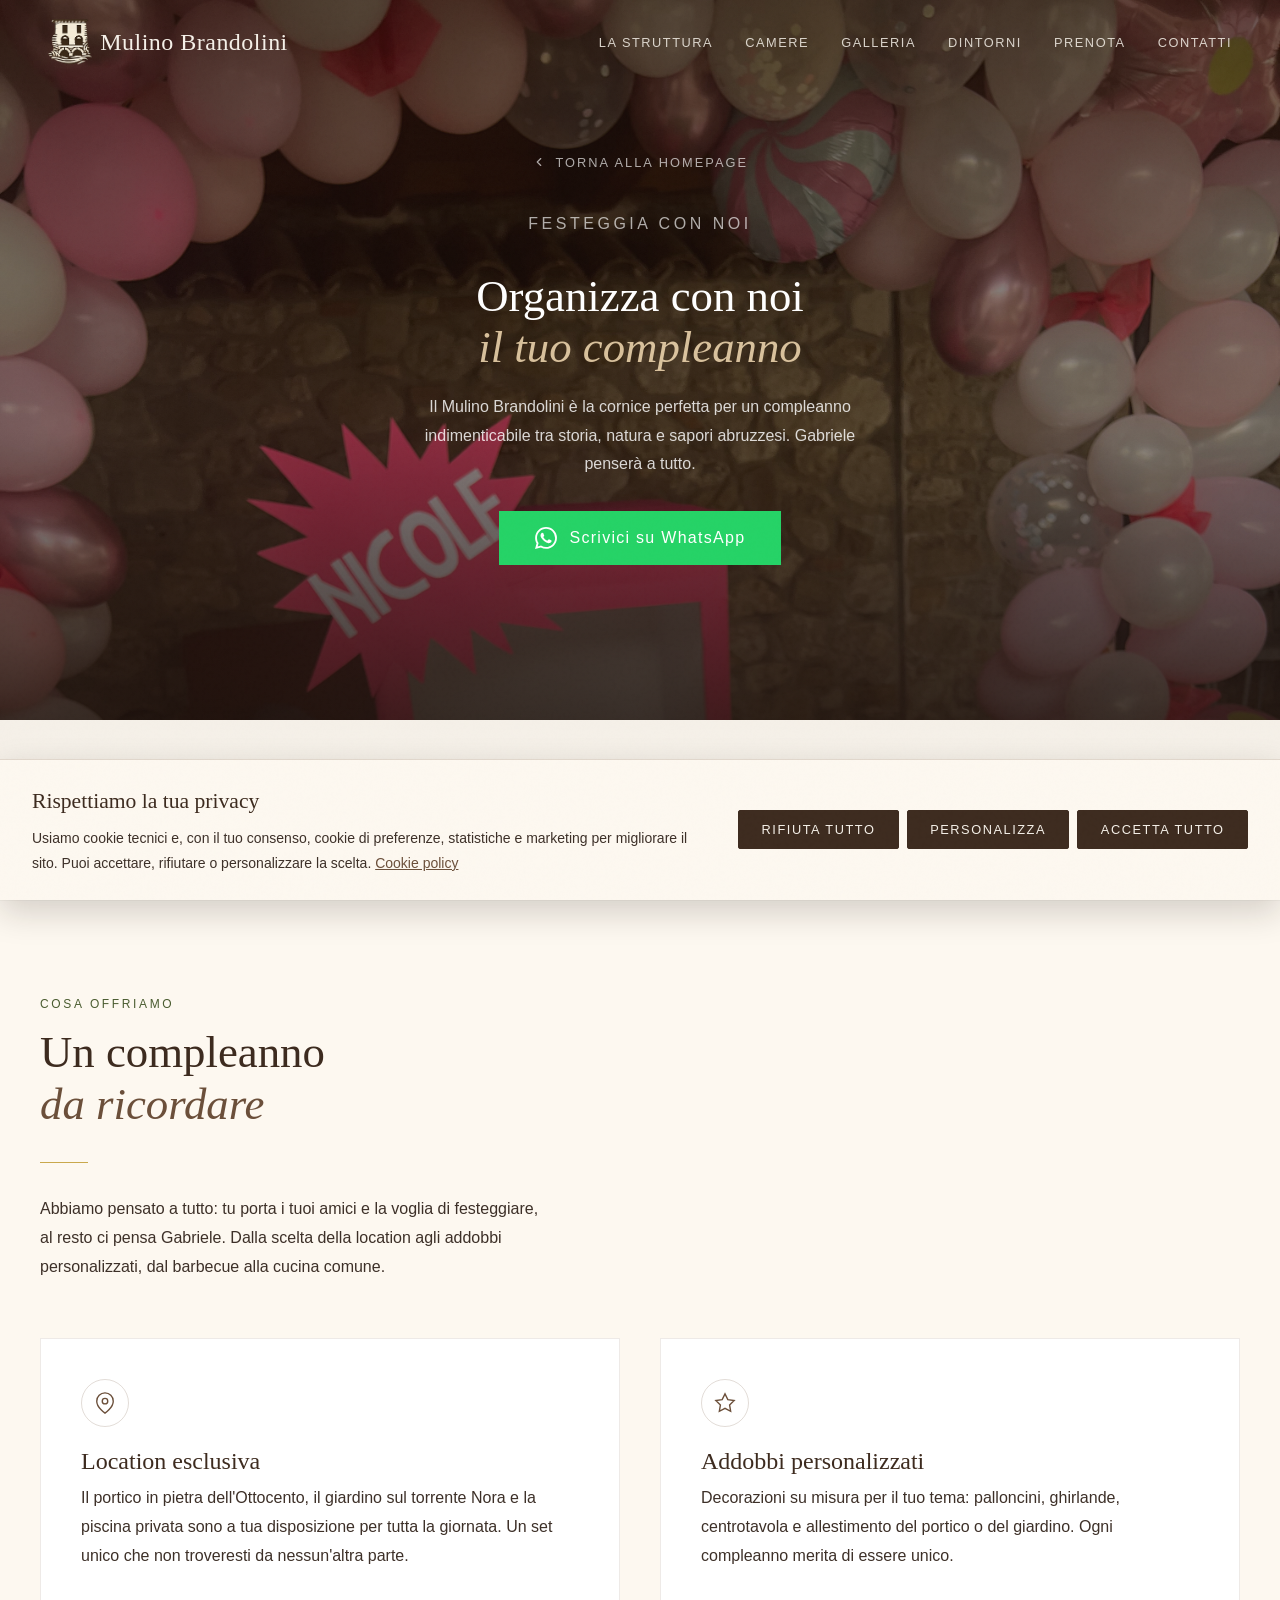
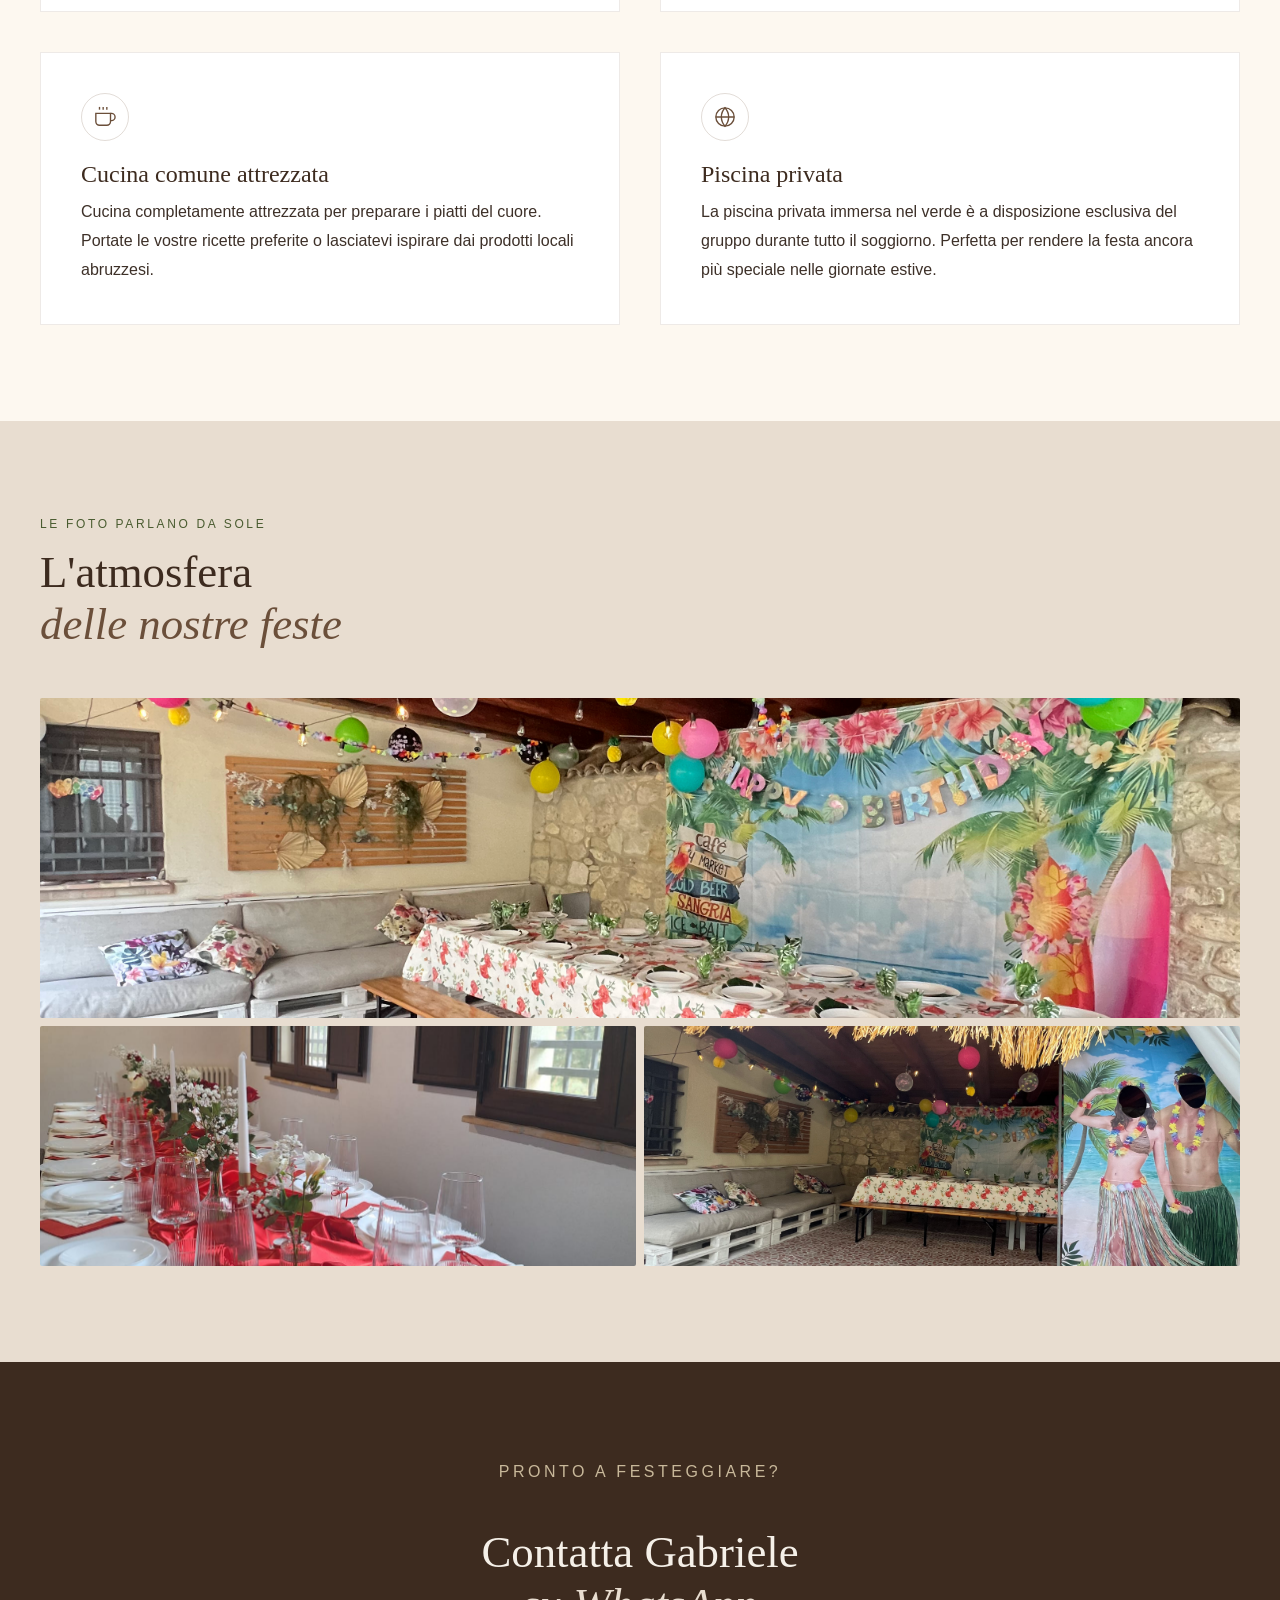
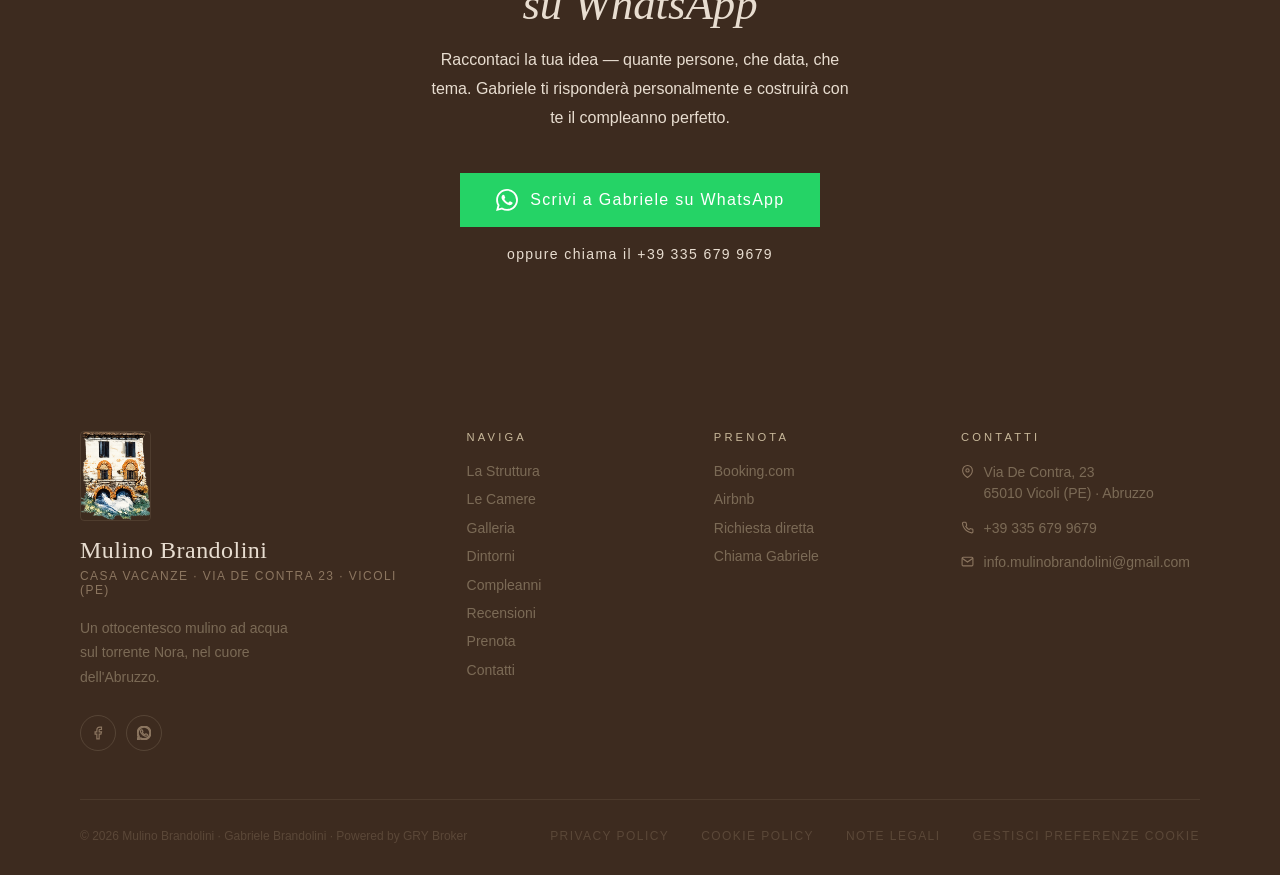
<file: compleanno.html>
<!DOCTYPE html>
<html lang="it">
<head>
<meta charset="UTF-8">
<meta name="viewport" content="width=device-width, initial-scale=1.0">
<title>Organizza il tuo Compleanno — Casa Vacanze Mulino Brandolini</title>
<link rel="preconnect" href="https://fonts.googleapis.com">
<link rel="preconnect" href="https://fonts.gstatic.com" crossorigin>
<link href="https://fonts.googleapis.com/css2?family=Cormorant+Garamond:ital,wght@0,300;0,400;0,500;0,600;1,300;1,400&family=Raleway:wght@300;400;500&display=swap" rel="stylesheet">
<link rel="stylesheet" href="style.css">
<link rel="icon" href="imgs/favicon.ico" type="image/x-icon">
<style>
/* ── HERO COMPLEANNO ── */
.compl-hero{position:relative;min-height:80vh;display:flex;align-items:center;justify-content:center;overflow:hidden;background:var(--earth-dark)}
.compl-hero-img{position:absolute;inset:0;width:100%;height:100%;object-fit:cover;object-position:center top}
.compl-hero-mask{position:absolute;inset:0;background:linear-gradient(to bottom,rgba(30,18,12,.65) 0%,rgba(30,18,12,.5) 60%,rgba(30,18,12,.85) 100%)}
.compl-hero-content{position:relative;z-index:1;text-align:center;padding:2rem var(--section-px);max-width:700px}
.compl-hero-content .section-label{color:rgba(255,255,255,.65)}
.compl-hero-content .section-title{color:#fff;margin-bottom:1.2rem}
.compl-hero-content .section-title em{color:rgba(245,220,180,.85)}
.compl-hero-content p{color:rgba(255,255,255,.82);font-size:var(--text-body);font-weight:300;line-height:var(--leading-relaxed);max-width:52ch;margin:0 auto 2rem}
.compl-back{display:inline-flex;align-items:center;gap:.6rem;font-size:var(--text-xs);letter-spacing:.16em;text-transform:uppercase;color:rgba(255,255,255,.65);text-decoration:none;margin-bottom:2.5rem;transition:color var(--t-base)}
.compl-back:hover{color:#fff}
.compl-back svg{width:14px;height:14px;stroke:currentColor;fill:none;stroke-width:2;stroke-linecap:round;stroke-linejoin:round}

/* ── SERVIZI COMPLEANNO ── */
.compl-services-section{background:var(--cream-warm);padding:var(--section-py) var(--section-px)}
.compl-services-inner{max-width:var(--inner-lg);margin:0 auto}
.compl-services-grid{display:grid;grid-template-columns:1fr 1fr;gap:2.5rem;margin-top:3.5rem}
.compl-service-card{padding:2.5rem;background:white;border:1px solid rgba(140,118,96,.15);transition:box-shadow var(--t-base),transform var(--t-base)}
.compl-service-card:hover{box-shadow:0 8px 32px rgba(61,43,31,.08);transform:translateY(-3px)}
.compl-service-card-icon{width:48px;height:48px;border:1px solid rgba(140,118,96,.25);border-radius:var(--radius-full);display:flex;align-items:center;justify-content:center;margin-bottom:1.3rem}
.compl-service-card-icon svg{width:22px;height:22px;stroke:var(--earth);fill:none;stroke-width:1.5}
.compl-service-card h3{font-family:var(--font-display);font-size:1.5rem;color:var(--earth-dark);margin-bottom:.6rem;font-weight:400}
.compl-service-card p{font-size:var(--text-body);color:var(--ink-soft);font-weight:300;line-height:var(--leading-relaxed)}
@media(max-width:700px){.compl-services-grid{grid-template-columns:1fr}}

/* ── FOTO GALLERY ── */
.compl-gallery-section{background:var(--stone-light);padding:var(--section-py) var(--section-px)}
.compl-gallery-inner{max-width:var(--inner-lg);margin:0 auto}
.compl-gallery-grid{display:grid;grid-template-columns:1fr 1fr;grid-template-rows:320px 240px;gap:8px;margin-top:3rem}
.compl-gallery-item{overflow:hidden;border-radius:var(--radius-img)}
.compl-gallery-item img{width:100%;height:100%;object-fit:cover;display:block;transition:transform var(--t-image) ease}
.compl-gallery-item:hover img{transform:scale(1.05)}
.compl-gallery-item--wide{grid-column:1/-1}
@media(max-width:600px){.compl-gallery-grid{grid-template-columns:1fr;grid-template-rows:none;gap:6px}.compl-gallery-item{height:220px}.compl-gallery-item--wide{height:250px}}

/* ── CTA WHATSAPP ── */
.compl-cta-section{background:var(--earth-dark);padding:var(--section-py) var(--section-px);text-align:center}
.compl-cta-inner{max-width:var(--inner-sm);margin:0 auto}
.compl-cta-inner .section-label{color:var(--stone)}
.compl-cta-inner .section-title{color:var(--cream);margin-bottom:1rem}
.compl-cta-inner .section-title em{color:var(--stone-light)}
.compl-cta-inner p{color:var(--stone-light);font-size:var(--text-body);font-weight:300;line-height:var(--leading-relaxed);max-width:48ch;margin:0 auto 2.5rem}
.btn-whatsapp-large{display:inline-flex;align-items:center;gap:.8rem;background:var(--brand-whatsapp);color:#fff;font-family:var(--font-body);font-size:var(--text-body);font-weight:500;letter-spacing:.08em;padding:1rem 2.2rem;text-decoration:none;transition:background var(--t-base),transform var(--t-fast)}
.btn-whatsapp-large:hover{background:var(--brand-whatsapp-dark);transform:translateY(-2px)}
.btn-whatsapp-large svg{width:22px;height:22px;flex-shrink:0}
.btn-contact-secondary{display:inline-flex;align-items:center;gap:.6rem;color:var(--stone-light);font-size:var(--text-sm);font-weight:300;letter-spacing:.1em;text-decoration:none;margin-top:1.2rem;transition:color var(--t-base)}
.btn-contact-secondary:hover{color:var(--cream)}

/* ── INFO STRIP ── */
.compl-info-strip{background:var(--cream);padding:3.5rem var(--section-px)}
.compl-info-strip-inner{max-width:var(--inner-md);margin:0 auto;display:grid;grid-template-columns:repeat(3,1fr);gap:2rem;text-align:center}
.compl-info-item{}
.compl-info-num{font-family:var(--font-display);font-size:3rem;color:var(--earth);font-weight:300;display:block;line-height:1}
.compl-info-label{font-size:var(--text-xs);letter-spacing:.2em;text-transform:uppercase;color:var(--stone-dark);margin-top:.4rem;display:block}
@media(max-width:600px){.compl-info-strip-inner{grid-template-columns:1fr;gap:1.5rem}}
</style>
<link rel="stylesheet" href="cookie-banner.css">
</head>
<body>

<!-- NAV -->
<nav id="nav" class="scrolled">
  <a href="index.html" class="nav-logo" aria-label="Casa Vacanze Mulino Brandolini — homepage">
    <img src="imgs/logo_dark.png" alt="Mulino Brandolini" class="nav-logo-img nav-logo-default">
    <img src="imgs/logo_light.png" alt="Mulino Brandolini" class="nav-logo-img nav-logo-scrolled">
    <span>Mulino Brandolini</span>
  </a>
  <ul class="nav-links" id="navLinks">
    <li><a href="index.html#storia">La Struttura</a></li>
    <li><a href="index.html#camere">Camere</a></li>
    <li><a href="index.html#gallery">Galleria</a></li>
    <li><a href="index.html#dintorni">Dintorni</a></li>
    <li><a href="index.html#prenota">Prenota</a></li>
    <li><a href="index.html#contatti">Contatti</a></li>
  </ul>
  <button class="burger" id="burger" aria-label="Menu">
    <span></span>
    <span></span>
    <span></span>
  </button>
</nav>

<!-- HERO -->
<div class="compl-hero">
  <img class="compl-hero-img" src="imgs/party_4.jpg" alt="Festa di compleanno al Mulino Brandolini con addobbi e ospiti in festa" loading="eager">
  <div class="compl-hero-mask"></div>
  <div class="compl-hero-content">
    <a href="index.html#eventi" class="compl-back">
      <svg viewBox="0 0 24 24"><polyline points="15 18 9 12 15 6"/></svg>
      Torna alla homepage
    </a>
    <p class="section-label">Festeggia con noi</p>
    <h1 class="section-title">Organizza con noi<br><em>il tuo compleanno</em></h1>
    <p>Il Mulino Brandolini è la cornice perfetta per un compleanno indimenticabile tra storia, natura e sapori abruzzesi. Gabriele penserà a tutto.</p>
    <a href="https://wa.me/393356799679" target="_blank" rel="noopener" class="btn-whatsapp-large">
      <svg viewBox="0 0 24 24" fill="white"><path d="M17.472 14.382c-.297-.149-1.758-.867-2.03-.967-.273-.099-.471-.148-.67.15-.197.297-.767.966-.94 1.164-.173.199-.347.223-.644.075-.297-.15-1.255-.463-2.39-1.475-.883-.788-1.48-1.761-1.653-2.059-.173-.297-.018-.458.13-.606.134-.133.298-.347.446-.52.149-.174.198-.298.298-.497.099-.198.05-.371-.025-.52-.075-.149-.669-1.612-.916-2.207-.242-.579-.487-.5-.669-.51-.173-.008-.371-.01-.57-.01-.198 0-.52.074-.792.372-.272.297-1.04 1.016-1.04 2.479 0 1.462 1.065 2.875 1.213 3.074.149.198 2.096 3.2 5.077 4.487.709.306 1.262.489 1.694.625.712.227 1.36.195 1.871.118.571-.085 1.758-.719 2.006-1.413.248-.694.248-1.289.173-1.413-.074-.124-.272-.198-.57-.347m-5.421 7.403h-.004a9.87 9.87 0 01-5.031-1.378l-.361-.214-3.741.982.998-3.648-.235-.374a9.86 9.86 0 01-1.51-5.26c.001-5.45 4.436-9.884 9.888-9.884 2.64 0 5.122 1.03 6.988 2.898a9.825 9.825 0 012.893 6.994c-.003 5.45-4.437 9.884-9.885 9.884m8.413-18.297A11.815 11.815 0 0012.05 0C5.495 0 .16 5.335.157 11.892c0 2.096.547 4.142 1.588 5.945L.057 24l6.305-1.654a11.882 11.882 0 005.683 1.448h.005c6.554 0 11.89-5.335 11.893-11.893a11.821 11.821 0 00-3.48-8.413Z"/></svg>
      Scrivici su WhatsApp
    </a>
  </div>
</div>

<!-- INFO STRIP -->
<div class="compl-info-strip">
  <div class="compl-info-strip-inner">
    <div class="compl-info-item fade-in">
      <span class="compl-info-num">10+</span>
      <span class="compl-info-label">ospiti</span>
    </div>
    <div class="compl-info-item fade-in fd1">
      <span class="compl-info-num">2</span>
      <span class="compl-info-label">location disponibili</span>
    </div>
    <div class="compl-info-item fade-in fd2">
      <span class="compl-info-num">200+</span>
      <span class="compl-info-label">anni di storia</span>
    </div>
  </div>
</div>

<!-- SERVIZI -->
<section class="compl-services-section">
  <div class="compl-services-inner">
    <div style="max-width:640px">
      <p class="section-label fade-in">Cosa offriamo</p>
      <h2 class="section-title fade-in fd1">Un compleanno<br><em>da ricordare</em></h2>
      <div class="divider fade-in fd2"></div>
      <p class="section-body fade-in fd2">Abbiamo pensato a tutto: tu porta i tuoi amici e la voglia di festeggiare, al resto ci pensa Gabriele. Dalla scelta della location agli addobbi personalizzati, dal barbecue alla cucina comune.</p>
    </div>
    <div class="compl-services-grid">
      <div class="compl-service-card fade-in">
        <div class="compl-service-card-icon">
          <svg viewBox="0 0 24 24"><path d="M21 10c0 7-9 13-9 13s-9-6-9-13a9 9 0 0 1 18 0z"/><circle cx="12" cy="10" r="3"/></svg>
        </div>
        <h3>Location esclusiva</h3>
        <p>Il portico in pietra dell'Ottocento, il giardino sul torrente Nora e la piscina privata sono a tua disposizione per tutta la giornata. Un set unico che non troveresti da nessun'altra parte.</p>
      </div>
      <div class="compl-service-card fade-in fd1">
        <div class="compl-service-card-icon">
          <svg viewBox="0 0 24 24"><polygon points="12 2 15.09 8.26 22 9.27 17 14.14 18.18 21.02 12 17.77 5.82 21.02 7 14.14 2 9.27 8.91 8.26 12 2"/></svg>
        </div>
        <h3>Addobbi personalizzati</h3>
        <p>Decorazioni su misura per il tuo tema: palloncini, ghirlande, centrotavola e allestimento del portico o del giardino. Ogni compleanno merita di essere unico.</p>
      </div>
      <div class="compl-service-card fade-in fd1">
        <div class="compl-service-card-icon">
          <svg viewBox="0 0 24 24"><path d="M18 8h1a4 4 0 0 1 0 8h-1"/><path d="M2 8h16v9a4 4 0 0 1-4 4H6a4 4 0 0 1-4-4V8z"/><line x1="6" y1="1" x2="6" y2="4"/><line x1="10" y1="1" x2="10" y2="4"/><line x1="14" y1="1" x2="14" y2="4"/></svg>
        </div>
        <h3>Cucina comune attrezzata</h3>
        <p>Cucina completamente attrezzata per preparare i piatti del cuore. Portate le vostre ricette preferite o lasciatevi ispirare dai prodotti locali abruzzesi.</p>
      </div>
      <div class="compl-service-card fade-in">
        <div class="compl-service-card-icon">
          <svg viewBox="0 0 24 24"><circle cx="12" cy="12" r="10"/><path d="M2 12h20M12 2a15.3 15.3 0 0 1 4 10 15.3 15.3 0 0 1-4 10 15.3 15.3 0 0 1-4-10 15.3 15.3 0 0 1 4-10z"/></svg>
        </div>
        <h3>Piscina privata</h3>
        <p>La piscina privata immersa nel verde è a disposizione esclusiva del gruppo durante tutto il soggiorno. Perfetta per rendere la festa ancora più speciale nelle giornate estive.</p>
      </div>
    </div>
  </div>
</section>

<!-- GALLERY FOTO -->
<section class="compl-gallery-section">
  <div class="compl-gallery-inner">
    <p class="section-label fade-in">Le foto parlano da sole</p>
    <h2 class="section-title fade-in fd1">L'atmosfera<br><em>delle nostre feste</em></h2>
    <div class="compl-gallery-grid">
      <div class="compl-gallery-item compl-gallery-item--wide fade-in">
        <img src="imgs/party_1.jpg" alt="Festa di compleanno nel portico del Mulino Brandolini con addobbi colorati" loading="lazy">
      </div>
      <div class="compl-gallery-item fade-in fd1">
        <img src="imgs/party_2.jpeg" alt="Tavola imbandita per compleanno con decorazioni nel giardino del mulino" loading="lazy">
      </div>
      <div class="compl-gallery-item fade-in fd2">
        <img src="imgs/party_3.jpg" alt="Ospiti in festa nel portico in pietra del Mulino Brandolini" loading="lazy">
      </div>
    </div>
  </div>
</section>

<!-- CTA WHATSAPP -->
<div class="compl-cta-section">
  <div class="compl-cta-inner">
    <p class="section-label">Pronto a festeggiare?</p>
    <h2 class="section-title">Contatta Gabriele<br><em>su WhatsApp</em></h2>
    <p>Raccontaci la tua idea — quante persone, che data, che tema. Gabriele ti risponderà personalmente e costruirà con te il compleanno perfetto.</p>
    <a href="https://wa.me/393356799679?text=Ciao%20Gabriele!%20Vorrei%20organizzare%20un%20compleanno%20al%20Mulino%20Brandolini.%20Puoi%20darmi%20pi%C3%B9%20informazioni%3F" target="_blank" rel="noopener" class="btn-whatsapp-large">
      <svg viewBox="0 0 24 24" fill="white"><path d="M17.472 14.382c-.297-.149-1.758-.867-2.03-.967-.273-.099-.471-.148-.67.15-.197.297-.767.966-.94 1.164-.173.199-.347.223-.644.075-.297-.15-1.255-.463-2.39-1.475-.883-.788-1.48-1.761-1.653-2.059-.173-.297-.018-.458.13-.606.134-.133.298-.347.446-.52.149-.174.198-.298.298-.497.099-.198.05-.371-.025-.52-.075-.149-.669-1.612-.916-2.207-.242-.579-.487-.5-.669-.51-.173-.008-.371-.01-.57-.01-.198 0-.52.074-.792.372-.272.297-1.04 1.016-1.04 2.479 0 1.462 1.065 2.875 1.213 3.074.149.198 2.096 3.2 5.077 4.487.709.306 1.262.489 1.694.625.712.227 1.36.195 1.871.118.571-.085 1.758-.719 2.006-1.413.248-.694.248-1.289.173-1.413-.074-.124-.272-.198-.57-.347m-5.421 7.403h-.004a9.87 9.87 0 01-5.031-1.378l-.361-.214-3.741.982.998-3.648-.235-.374a9.86 9.86 0 01-1.51-5.26c.001-5.45 4.436-9.884 9.888-9.884 2.64 0 5.122 1.03 6.988 2.898a9.825 9.825 0 012.893 6.994c-.003 5.45-4.437 9.884-9.885 9.884m8.413-18.297A11.815 11.815 0 0012.05 0C5.495 0 .16 5.335.157 11.892c0 2.096.547 4.142 1.588 5.945L.057 24l6.305-1.654a11.882 11.882 0 005.683 1.448h.005c6.554 0 11.89-5.335 11.893-11.893a11.821 11.821 0 00-3.48-8.413Z"/></svg>
      Scrivi a Gabriele su WhatsApp
    </a>
    <br>
    <a href="tel:+393356799679" class="btn-contact-secondary">oppure chiama il +39 335 679 9679</a>
  </div>
</div>

<!-- FOOTER -->
<footer>
  <div class="footer-top">
    <div>
      <img src="imgs/logo_original.png" alt="Mulino Brandolini" class="footer-logo">
      <span class="footer-brand">Mulino Brandolini</span>
      <p class="footer-tagline">Casa Vacanze · Via De Contra 23 · Vicoli (PE)</p>
      <p class="footer-desc">Un ottocentesco mulino ad acqua sul torrente Nora, nel cuore dell'Abruzzo.</p>
      <div class="footer-social">
        <a href="https://www.facebook.com/mulinobrandolini/" target="_blank" rel="noopener" aria-label="Facebook">
          <svg viewBox="0 0 24 24"><path d="M18 2h-3a5 5 0 0 0-5 5v3H7v4h3v8h4v-8h3l1-4h-4V7a1 1 0 0 1 1-1h3z"/></svg>
        </a>
        <a href="https://wa.me/393356799679" target="_blank" rel="noopener" aria-label="WhatsApp">
          <svg viewBox="0 0 24 24"><path d="M17.472 14.382c-.297-.149-1.758-.867-2.03-.967-.273-.099-.471-.148-.67.15-.197.297-.767.966-.94 1.164-.173.199-.347.223-.644.075-.297-.15-1.255-.463-2.39-1.475-.883-.788-1.48-1.761-1.653-2.059-.173-.297-.018-.458.13-.606.134-.133.298-.347.446-.52.149-.174.198-.298.298-.497.099-.198.05-.371-.025-.52-.075-.149-.669-1.612-.916-2.207-.242-.579-.487-.5-.669-.51-.173-.008-.371-.01-.57-.01-.198 0-.52.074-.792.372-.272.297-1.04 1.016-1.04 2.479 0 1.462 1.065 2.875 1.213 3.074.149.198 2.096 3.2 5.077 4.487.709.306 1.262.489 1.694.625.712.227 1.36.195 1.871.118.571-.085 1.758-.719 2.006-1.413.248-.694.248-1.289.173-1.413-.074-.124-.272-.198-.57-.347m-5.421 7.403h-.004a9.87 9.87 0 01-5.031-1.378l-.361-.214-3.741.982.998-3.648-.235-.374a9.86 9.86 0 01-1.51-5.26c.001-5.45 4.436-9.884 9.888-9.884 2.64 0 5.122 1.03 6.988 2.898a9.825 9.825 0 012.893 6.994c-.003 5.45-4.437 9.884-9.885 9.884m8.413-18.297A11.815 11.815 0 0012.05 0C5.495 0 .16 5.335.157 11.892c0 2.096.547 4.142 1.588 5.945L.057 24l6.305-1.654a11.882 11.882 0 005.683 1.448h.005c6.554 0 11.89-5.335 11.893-11.893a11.821 11.821 0 00-3.48-8.413Z"/></svg>
        </a>
      </div>
    </div>
    <div>
      <p class="footer-col-title">Naviga</p>
      <ul class="footer-col-links">
        <li><a href="index.html#storia">La Struttura</a></li>
        <li><a href="index.html#camere">Le Camere</a></li>
        <li><a href="index.html#gallery">Galleria</a></li>
        <li><a href="index.html#dintorni">Dintorni</a></li>
        <li><a href="index.html#eventi">Compleanni</a></li>
        <li><a href="index.html#recensioni">Recensioni</a></li>
        <li><a href="index.html#prenota">Prenota</a></li>
        <li><a href="index.html#contatti">Contatti</a></li>
      </ul>
    </div>
    <div>
      <p class="footer-col-title">Prenota</p>
      <ul class="footer-col-links">
        <li><a href="https://www.booking.com/hotel/it/mulino-brandolini.it.html" target="_blank">Booking.com</a></li>
        <li><a href="https://www.airbnb.com/rooms/1452277073727745973" target="_blank" rel="noopener">Airbnb</a></li>
        <li><a href="index.html#contatti">Richiesta diretta</a></li>
        <li><a href="tel:+393356799679">Chiama Gabriele</a></li>
      </ul>
    </div>
    <div>
      <p class="footer-col-title">Contatti</p>
      <div class="footer-contact-item">
        <svg viewBox="0 0 24 24"><path d="M21 10c0 7-9 13-9 13s-9-6-9-13a9 9 0 0 1 18 0z"/><circle cx="12" cy="10" r="3"/></svg>
        <span>Via De Contra, 23<br>65010 Vicoli (PE) · Abruzzo</span>
      </div>
      <div class="footer-contact-item">
        <svg viewBox="0 0 24 24"><path d="M22 16.92v3a2 2 0 0 1-2.18 2A19.79 19.79 0 0 1 11.81 19a19.5 19.5 0 0 1-6-6 19.79 19.79 0 0 1-3.07-8.67A2 2 0 0 1 4.6 2.29h3a2 2 0 0 1 2 1.72 12.84 12.84 0 0 0 .7 2.81 2 2 0 0 1-.45 2.11L8.91 9.91a16 16 0 0 0 6 6l1.27-1.27a2 2 0 0 1 2.11-.45 12.84 12.84 0 0 0 2.81.7A2 2 0 0 1 22 16.92z"/></svg>
        <span><a href="tel:+393356799679">+39 335 679 9679</a></span>
      </div>
      <div class="footer-contact-item">
        <svg viewBox="0 0 24 24"><path d="M4 4h16c1.1 0 2 .9 2 2v12c0 1.1-.9 2-2 2H4c-1.1 0-2-.9-2-2V6c0-1.1.9-2 2-2z"/><polyline points="22,6 12,13 2,6"/></svg>
        <span><a href="mailto:info.mulinobrandolini@gmail.com">info.mulinobrandolini@gmail.com</a></span>
      </div>
    </div>
  </div>
  <div class="footer-bottom">
    <p class="footer-copy">© 2026 Mulino Brandolini · Gabriele Brandolini · Powered by GRY Broker</p>
    <div class="footer-bottom-links">
      <a href="privacy-policy.html">Privacy Policy</a>
      <a href="cookie-policy.html">Cookie Policy</a>
      <a href="note-legali.html">Note Legali</a>
      <a href="#" onclick="event.preventDefault(); window.__openCookiePreferences && window.__openCookiePreferences();">Gestisci preferenze cookie</a>
    </div>
  </div>
</footer>

<script>
// Nav scroll
const nav = document.getElementById('nav');
window.addEventListener('scroll', () => nav.classList.toggle('scrolled', window.scrollY > 60));
// Burger
const burger = document.getElementById('burger');
const navLinks = document.getElementById('navLinks');
burger.addEventListener('click', () => { navLinks.classList.toggle('open'); burger.classList.toggle('open'); });
document.querySelectorAll('.nav-links a').forEach(a => a.addEventListener('click', () => { navLinks.classList.remove('open'); burger.classList.remove('open'); }));
// Fade-in
const obs = new IntersectionObserver(entries => {
  entries.forEach(e => { if (e.isIntersecting) e.target.classList.add('visible'); });
}, { threshold: 0.08 });
document.querySelectorAll('.fade-in').forEach(el => obs.observe(el));
</script>
<script src="cookie-banner.js" defer></script>
<script>
window.addEventListener('DOMContentLoaded', function () {
  if (window.CookieBanner) {
    window.CookieBanner.init({
      policyUrl: 'cookie-policy.html',
      version: '1'
    });
  }
});
</script>
</body>
</html>
</file>
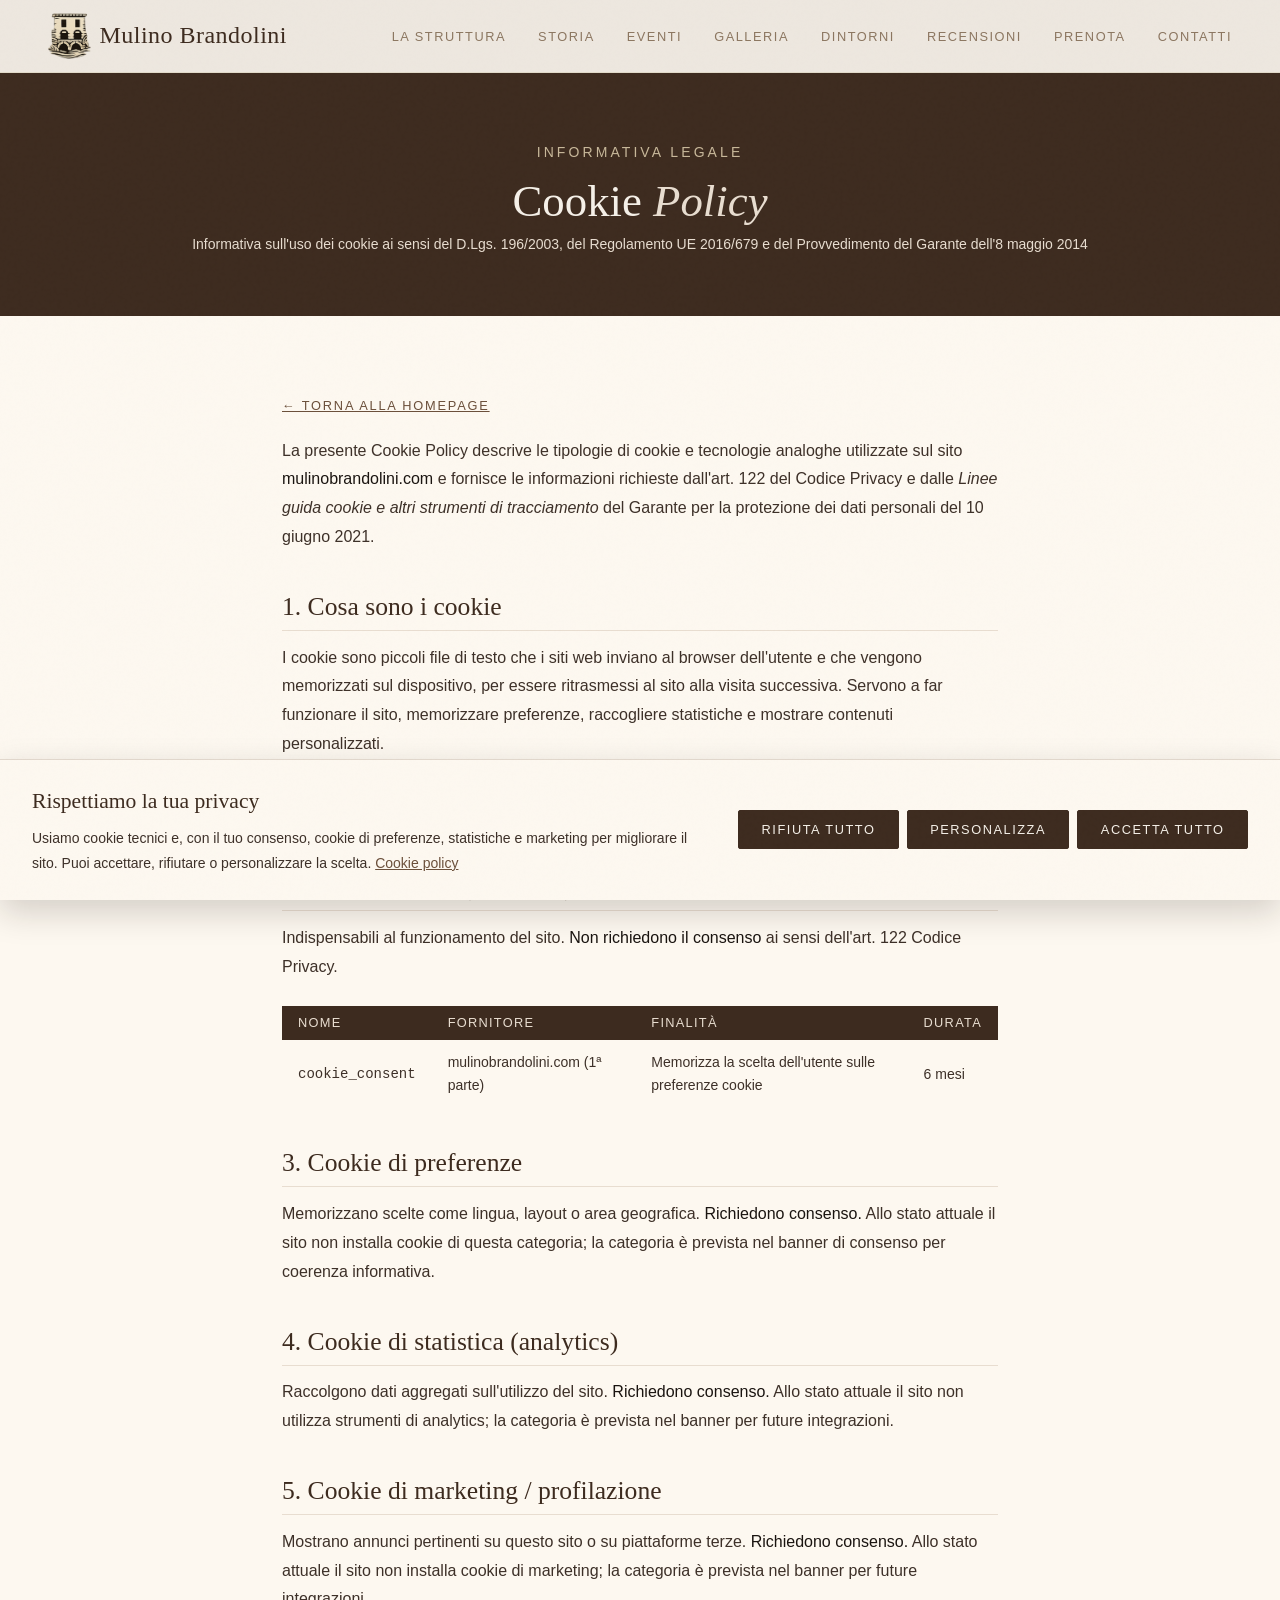
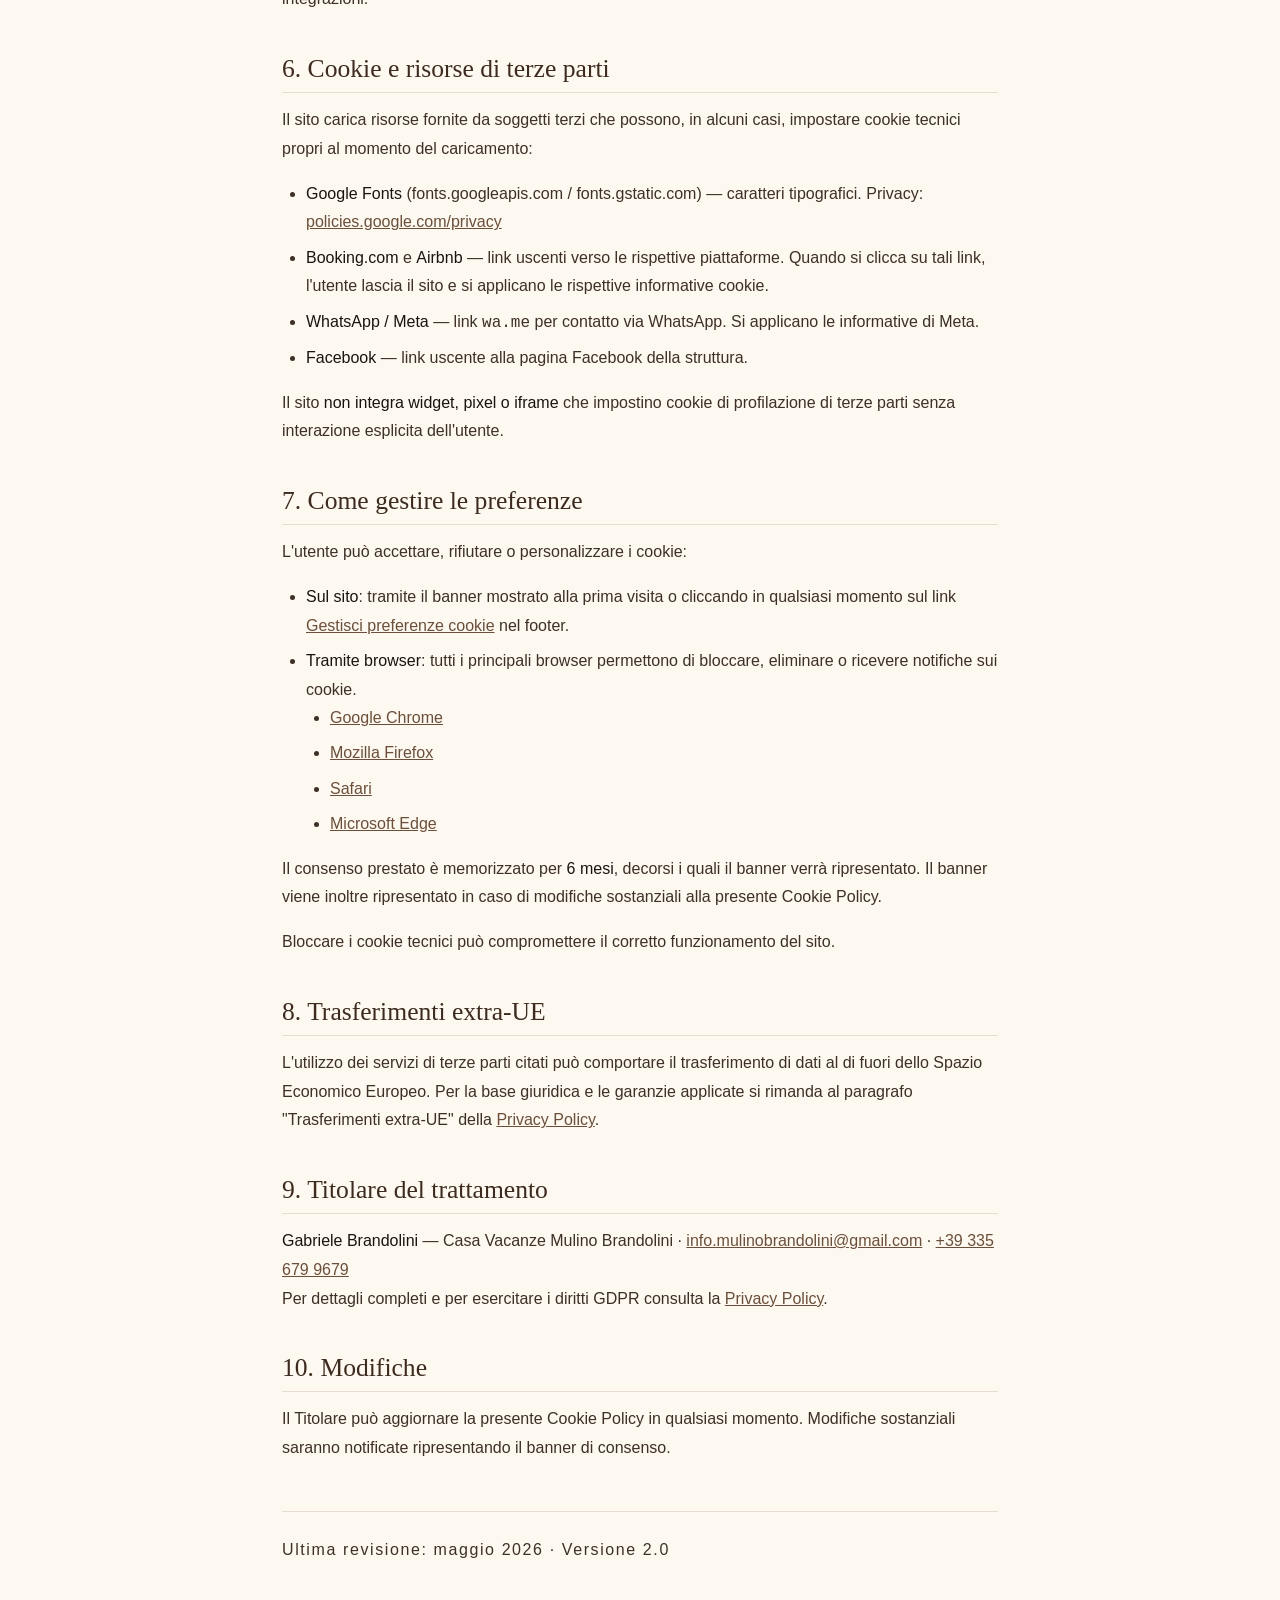
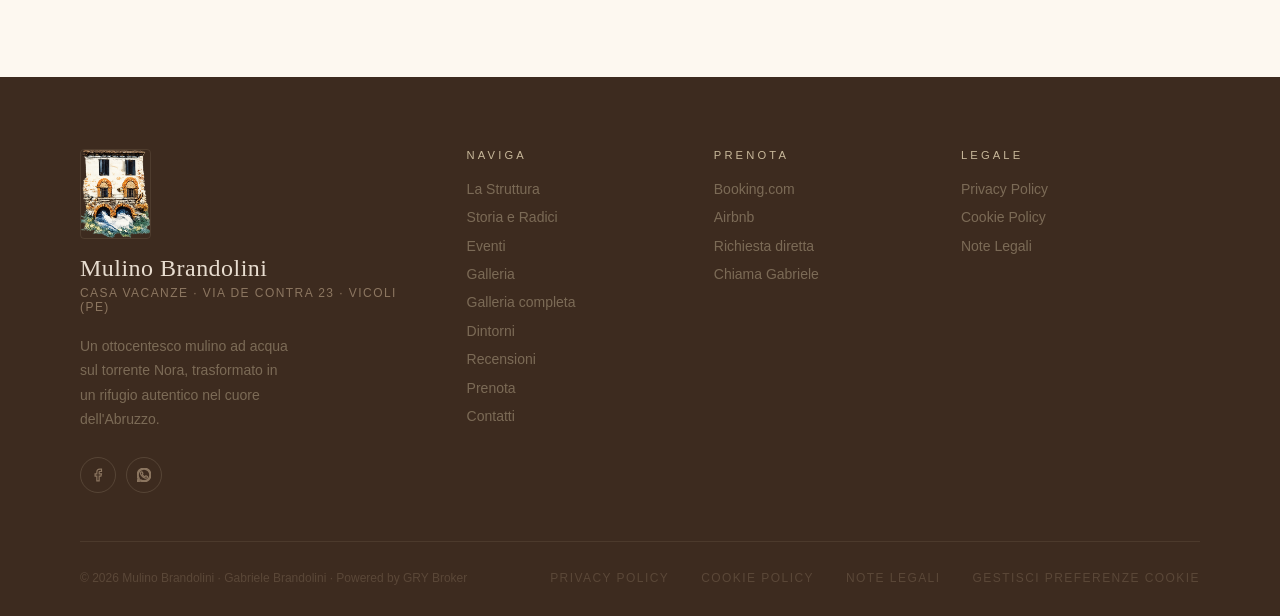
<file: cookie-policy.html>
<!DOCTYPE html>
<html lang="it">
<head>
<meta charset="UTF-8">
<meta name="viewport" content="width=device-width, initial-scale=1.0">
<title>Cookie Policy — Mulino Brandolini · Vicoli (PE)</title>
<link rel="preconnect" href="https://fonts.googleapis.com">
<link rel="preconnect" href="https://fonts.gstatic.com" crossorigin>
<link href="https://fonts.googleapis.com/css2?family=Cormorant+Garamond:ital,wght@0,300;0,400;0,500;0,600;1,300;1,400&family=Raleway:wght@300;400;500&display=swap" rel="stylesheet">
<link rel="stylesheet" href="style.css">
<style>
.legal-hero{padding:9rem 2rem 4rem;background:var(--earth-dark);text-align:center}
.legal-hero .section-label{color:var(--stone)}
.legal-hero .section-title{color:var(--cream);margin-bottom:.5rem}
.legal-hero .section-title em{color:var(--stone-light)}
.legal-hero p{color:var(--stone-light);font-size:var(--text-sm);font-weight:var(--weight-light)}
.legal-body{max-width:780px;margin:0 auto;padding:5rem 2rem 6rem}
.legal-body h2{font-family:var(--font-display);font-size:1.6rem;font-weight:var(--weight-regular);color:var(--earth-dark);margin:2.5rem 0 .8rem;border-bottom:1px solid var(--stone-light);padding-bottom:.5rem}
.legal-body h3{font-family:var(--font-display);font-size:1.2rem;font-weight:var(--weight-regular);color:var(--earth);margin:1.5rem 0 .5rem}
.legal-body p{font-size:var(--text-body);line-height:var(--leading-relaxed);color:var(--ink-soft);font-weight:var(--weight-light);margin-bottom:1rem}
.legal-body ul{margin:0 0 1rem 1.5rem;list-style:disc}
.legal-body li{font-size:var(--text-body);line-height:var(--leading-relaxed);color:var(--ink-soft);font-weight:var(--weight-light);margin-bottom:.4rem}
.legal-body strong{color:var(--ink);font-weight:var(--weight-medium)}
.legal-body a{color:var(--earth);text-decoration:underline}
.legal-meta{font-size:var(--text-xs);letter-spacing:.1em;color:var(--stone-dark);margin-top:3rem;padding-top:1.5rem;border-top:1px solid var(--stone-light)}
.legal-back{display:inline-flex;align-items:center;gap:.5rem;font-size:var(--text-xs);letter-spacing:.14em;text-transform:uppercase;color:var(--stone);text-decoration:none;margin-bottom:1.5rem;transition:color var(--t-base)}
.legal-back:hover{color:var(--cream)}
.cookie-table{width:100%;border-collapse:collapse;margin:1.5rem 0 2rem;font-size:var(--text-sm)}
.cookie-table th{background:var(--earth-dark);color:var(--stone-light);padding:.6rem 1rem;text-align:left;font-weight:var(--weight-regular);font-size:var(--text-xs);letter-spacing:.1em;text-transform:uppercase}
.cookie-table td{padding:.7rem 1rem;border-bottom:1px solid var(--stone-light);color:var(--ink-soft);line-height:var(--leading-normal)}
.cookie-table tr:last-child td{border-bottom:none}
.cookie-table tr:nth-child(even) td{background:rgba(200,184,154,.1)}
</style>
<link rel="stylesheet" href="cookie-banner.css">
</head>
<body>

<!-- NAV -->
<nav id="nav" class="scrolled">
  <a href="index.html" class="nav-logo" aria-label="Mulino Brandolini — homepage">
    <img src="imgs/logo_dark.png" alt="Mulino Brandolini" class="nav-logo-img nav-logo-default">
    <img src="imgs/logo_light.png" alt="Mulino Brandolini" class="nav-logo-img nav-logo-scrolled">
    <span>Mulino Brandolini</span>
  </a>
  <ul class="nav-links" id="navLinks">
    <li><a href="index.html#about">La Struttura</a></li>
    <li><a href="index.html#storia">Storia</a></li>
    <li><a href="index.html#eventi">Eventi</a></li>
    <li><a href="index.html#gallery">Galleria</a></li>
    <li><a href="index.html#dintorni">Dintorni</a></li>
    <li><a href="index.html#recensioni">Recensioni</a></li>
    <li><a href="index.html#prenota">Prenota</a></li>
    <li><a href="index.html#contatti">Contatti</a></li>
  </ul>
  <button class="burger" id="burger" aria-label="Menu"><span></span><span></span><span></span></button>
</nav>

<!-- HERO -->
<div class="legal-hero">
  <p class="section-label">Informativa legale</p>
  <h1 class="section-title">Cookie <em>Policy</em></h1>
  <p>Informativa sull'uso dei cookie ai sensi del D.Lgs. 196/2003, del Regolamento UE 2016/679 e del Provvedimento del Garante dell'8 maggio 2014</p>
</div>

<!-- CONTENT -->
<div class="legal-body">
  <a href="index.html" class="legal-back">← Torna alla homepage</a>

  <p>La presente Cookie Policy descrive le tipologie di cookie e tecnologie analoghe utilizzate sul sito <strong>mulinobrandolini.com</strong> e fornisce le informazioni richieste dall'art. 122 del Codice Privacy e dalle <em>Linee guida cookie e altri strumenti di tracciamento</em> del Garante per la protezione dei dati personali del 10 giugno 2021.</p>

  <h2>1. Cosa sono i cookie</h2>
  <p>I cookie sono piccoli file di testo che i siti web inviano al browser dell'utente e che vengono memorizzati sul dispositivo, per essere ritrasmessi al sito alla visita successiva. Servono a far funzionare il sito, memorizzare preferenze, raccogliere statistiche e mostrare contenuti personalizzati.</p>
  <p>Insieme ai cookie, il sito può utilizzare tecnologie analoghe (web beacon, pixel, local storage). Nel seguito ci si riferisce a tutte queste tecnologie con il termine "cookie".</p>

  <h2>2. Cookie tecnici (necessari)</h2>
  <p>Indispensabili al funzionamento del sito. <strong>Non richiedono il consenso</strong> ai sensi dell'art. 122 Codice Privacy.</p>
  <table class="cookie-table">
    <thead>
      <tr><th>Nome</th><th>Fornitore</th><th>Finalità</th><th>Durata</th></tr>
    </thead>
    <tbody>
      <tr>
        <td><code>cookie_consent</code></td>
        <td>mulinobrandolini.com (1ª parte)</td>
        <td>Memorizza la scelta dell'utente sulle preferenze cookie</td>
        <td>6 mesi</td>
      </tr>
    </tbody>
  </table>

  <h2>3. Cookie di preferenze</h2>
  <p>Memorizzano scelte come lingua, layout o area geografica. <strong>Richiedono consenso.</strong> Allo stato attuale il sito non installa cookie di questa categoria; la categoria è prevista nel banner di consenso per coerenza informativa.</p>

  <h2>4. Cookie di statistica (analytics)</h2>
  <p>Raccolgono dati aggregati sull'utilizzo del sito. <strong>Richiedono consenso.</strong> Allo stato attuale il sito non utilizza strumenti di analytics; la categoria è prevista nel banner per future integrazioni.</p>

  <h2>5. Cookie di marketing / profilazione</h2>
  <p>Mostrano annunci pertinenti su questo sito o su piattaforme terze. <strong>Richiedono consenso.</strong> Allo stato attuale il sito non installa cookie di marketing; la categoria è prevista nel banner per future integrazioni.</p>

  <h2>6. Cookie e risorse di terze parti</h2>
  <p>Il sito carica risorse fornite da soggetti terzi che possono, in alcuni casi, impostare cookie tecnici propri al momento del caricamento:</p>
  <ul>
    <li><strong>Google Fonts</strong> (fonts.googleapis.com / fonts.gstatic.com) — caratteri tipografici. Privacy: <a href="https://policies.google.com/privacy" target="_blank" rel="noopener">policies.google.com/privacy</a></li>
    <li><strong>Booking.com</strong> e <strong>Airbnb</strong> — link uscenti verso le rispettive piattaforme. Quando si clicca su tali link, l'utente lascia il sito e si applicano le rispettive informative cookie.</li>
    <li><strong>WhatsApp / Meta</strong> — link <code>wa.me</code> per contatto via WhatsApp. Si applicano le informative di Meta.</li>
    <li><strong>Facebook</strong> — link uscente alla pagina Facebook della struttura.</li>
  </ul>
  <p>Il sito <strong>non integra widget, pixel o iframe</strong> che impostino cookie di profilazione di terze parti senza interazione esplicita dell'utente.</p>

  <h2>7. Come gestire le preferenze</h2>
  <p>L'utente può accettare, rifiutare o personalizzare i cookie:</p>
  <ul>
    <li><strong>Sul sito</strong>: tramite il banner mostrato alla prima visita o cliccando in qualsiasi momento sul link <a href="#" onclick="event.preventDefault(); window.__openCookiePreferences && window.__openCookiePreferences();">Gestisci preferenze cookie</a> nel footer.</li>
    <li><strong>Tramite browser</strong>: tutti i principali browser permettono di bloccare, eliminare o ricevere notifiche sui cookie.
      <ul>
        <li><a href="https://support.google.com/chrome/answer/95647" target="_blank" rel="noopener">Google Chrome</a></li>
        <li><a href="https://support.mozilla.org/it/kb/protezione-antitracciamento-avanzata-firefox" target="_blank" rel="noopener">Mozilla Firefox</a></li>
        <li><a href="https://support.apple.com/it-it/guide/safari/sfri11471/mac" target="_blank" rel="noopener">Safari</a></li>
        <li><a href="https://support.microsoft.com/it-it/microsoft-edge/eliminare-i-cookie-in-microsoft-edge-63947406-40ac-c3b8-57b9-2a946a29ae09" target="_blank" rel="noopener">Microsoft Edge</a></li>
      </ul>
    </li>
  </ul>
  <p>Il consenso prestato è memorizzato per <strong>6 mesi</strong>, decorsi i quali il banner verrà ripresentato. Il banner viene inoltre ripresentato in caso di modifiche sostanziali alla presente Cookie Policy.</p>
  <p>Bloccare i cookie tecnici può compromettere il corretto funzionamento del sito.</p>

  <h2>8. Trasferimenti extra-UE</h2>
  <p>L'utilizzo dei servizi di terze parti citati può comportare il trasferimento di dati al di fuori dello Spazio Economico Europeo. Per la base giuridica e le garanzie applicate si rimanda al paragrafo "Trasferimenti extra-UE" della <a href="privacy-policy.html">Privacy Policy</a>.</p>

  <h2>9. Titolare del trattamento</h2>
  <p><strong>Gabriele Brandolini</strong> — Casa Vacanze Mulino Brandolini · <a href="mailto:info.mulinobrandolini@gmail.com">info.mulinobrandolini@gmail.com</a> · <a href="tel:+393356799679">+39 335 679 9679</a><br>
  Per dettagli completi e per esercitare i diritti GDPR consulta la <a href="privacy-policy.html">Privacy Policy</a>.</p>

  <h2>10. Modifiche</h2>
  <p>Il Titolare può aggiornare la presente Cookie Policy in qualsiasi momento. Modifiche sostanziali saranno notificate ripresentando il banner di consenso.</p>

  <p class="legal-meta">Ultima revisione: maggio 2026 · Versione 2.0</p>
</div>

<!-- FOOTER -->
<footer>
  <div class="footer-top">
    <div>
      <img src="imgs/logo_original.png" alt="Illustrazione del Mulino Brandolini" class="footer-logo">
      <span class="footer-brand">Mulino Brandolini</span>
      <p class="footer-tagline">Casa Vacanze · Via De Contra 23 · Vicoli (PE)</p>
      <p class="footer-desc">Un ottocentesco mulino ad acqua sul torrente Nora, trasformato in un rifugio autentico nel cuore dell'Abruzzo.</p>
      <div class="footer-social">
        <a href="https://www.facebook.com/mulinobrandolini/" target="_blank" rel="noopener" aria-label="Facebook">
          <svg viewBox="0 0 24 24"><path d="M18 2h-3a5 5 0 0 0-5 5v3H7v4h3v8h4v-8h3l1-4h-4V7a1 1 0 0 1 1-1h3z"/></svg>
        </a>
        <!-- <a href="#" aria-label="Instagram">
          <svg viewBox="0 0 24 24"><rect x="2" y="2" width="20" height="20" rx="5" ry="5"/><path d="M16 11.37A4 4 0 1 1 12.63 8 4 4 0 0 1 16 11.37z"/><line x1="17.5" y1="6.5" x2="17.51" y2="6.5"/></svg>
        </a> -->
        <a href="https://wa.me/393356799679" target="_blank" rel="noopener" aria-label="WhatsApp">
          <svg viewBox="0 0 24 24"><path d="M17.472 14.382c-.297-.149-1.758-.867-2.03-.967-.273-.099-.471-.148-.67.15-.197.297-.767.966-.94 1.164-.173.199-.347.223-.644.075-.297-.15-1.255-.463-2.39-1.475-.883-.788-1.48-1.761-1.653-2.059-.173-.297-.018-.458.13-.606.134-.133.298-.347.446-.52.149-.174.198-.298.298-.497.099-.198.05-.371-.025-.52-.075-.149-.669-1.612-.916-2.207-.242-.579-.487-.5-.669-.51-.173-.008-.371-.01-.57-.01-.198 0-.52.074-.792.372-.272.297-1.04 1.016-1.04 2.479 0 1.462 1.065 2.875 1.213 3.074.149.198 2.096 3.2 5.077 4.487.709.306 1.262.489 1.694.625.712.227 1.36.195 1.871.118.571-.085 1.758-.719 2.006-1.413.248-.694.248-1.289.173-1.413-.074-.124-.272-.198-.57-.347m-5.421 7.403h-.004a9.87 9.87 0 01-5.031-1.378l-.361-.214-3.741.982.998-3.648-.235-.374a9.86 9.86 0 01-1.51-5.26c.001-5.45 4.436-9.884 9.888-9.884 2.64 0 5.122 1.03 6.988 2.898a9.825 9.825 0 012.893 6.994c-.003 5.45-4.437 9.884-9.885 9.884m8.413-18.297A11.815 11.815 0 0012.05 0C5.495 0 .16 5.335.157 11.892c0 2.096.547 4.142 1.588 5.945L.057 24l6.305-1.654a11.882 11.882 0 005.683 1.448h.005c6.554 0 11.89-5.335 11.893-11.893a11.821 11.821 0 00-3.48-8.413Z"/></svg>
        </a>
      </div>
    </div>
    <div>
      <p class="footer-col-title">Naviga</p>
      <ul class="footer-col-links">
        <li><a href="index.html#about">La Struttura</a></li>
        <li><a href="index.html#storia">Storia e Radici</a></li>
        <li><a href="index.html#eventi">Eventi</a></li>
        <li><a href="index.html#gallery">Galleria</a></li>
        <li><a href="galleria.html">Galleria completa</a></li>
        <li><a href="index.html#dintorni">Dintorni</a></li>
        <li><a href="index.html#recensioni">Recensioni</a></li>
        <li><a href="index.html#prenota">Prenota</a></li>
        <li><a href="index.html#contatti">Contatti</a></li>
      </ul>
    </div>
    <div>
      <p class="footer-col-title">Prenota</p>
      <ul class="footer-col-links">
        <li><a href="https://www.booking.com/hotel/it/mulino-brandolini.it.html" target="_blank">Booking.com</a></li>
        <li><a href="https://www.airbnb.com/rooms/1452277073727745973" target="_blank" rel="noopener">Airbnb</a></li>
        <li><a href="index.html#contatti">Richiesta diretta</a></li>
        <li><a href="tel:+393356799679">Chiama Gabriele</a></li>
      </ul>
    </div>
    <div>
      <p class="footer-col-title">Legale</p>
      <ul class="footer-col-links">
        <li><a href="privacy-policy.html">Privacy Policy</a></li>
        <li><a href="cookie-policy.html">Cookie Policy</a></li>
        <li><a href="note-legali.html">Note Legali</a></li>
      </ul>
    </div>
  </div>
  <div class="footer-bottom">
    <p class="footer-copy">© 2026 Mulino Brandolini · Gabriele Brandolini · Powered by GRY Broker</p>
    <div class="footer-bottom-links">
      <a href="privacy-policy.html">Privacy Policy</a>
      <a href="cookie-policy.html">Cookie Policy</a>
      <a href="note-legali.html">Note Legali</a>
      <a href="#" onclick="event.preventDefault(); window.__openCookiePreferences && window.__openCookiePreferences();">Gestisci preferenze cookie</a>
    </div>
  </div>
</footer>

<script>
document.getElementById('burger').addEventListener('click',function(){
  this.classList.toggle('open');
  document.getElementById('navLinks').classList.toggle('open');
});
</script>
<script src="cookie-banner.js" defer></script>
<script>
window.addEventListener('DOMContentLoaded', function () {
  if (window.CookieBanner) {
    window.CookieBanner.init({
      policyUrl: 'cookie-policy.html',
      version: '1'
    });
  }
});
</script>
</body>
</html>
</file>
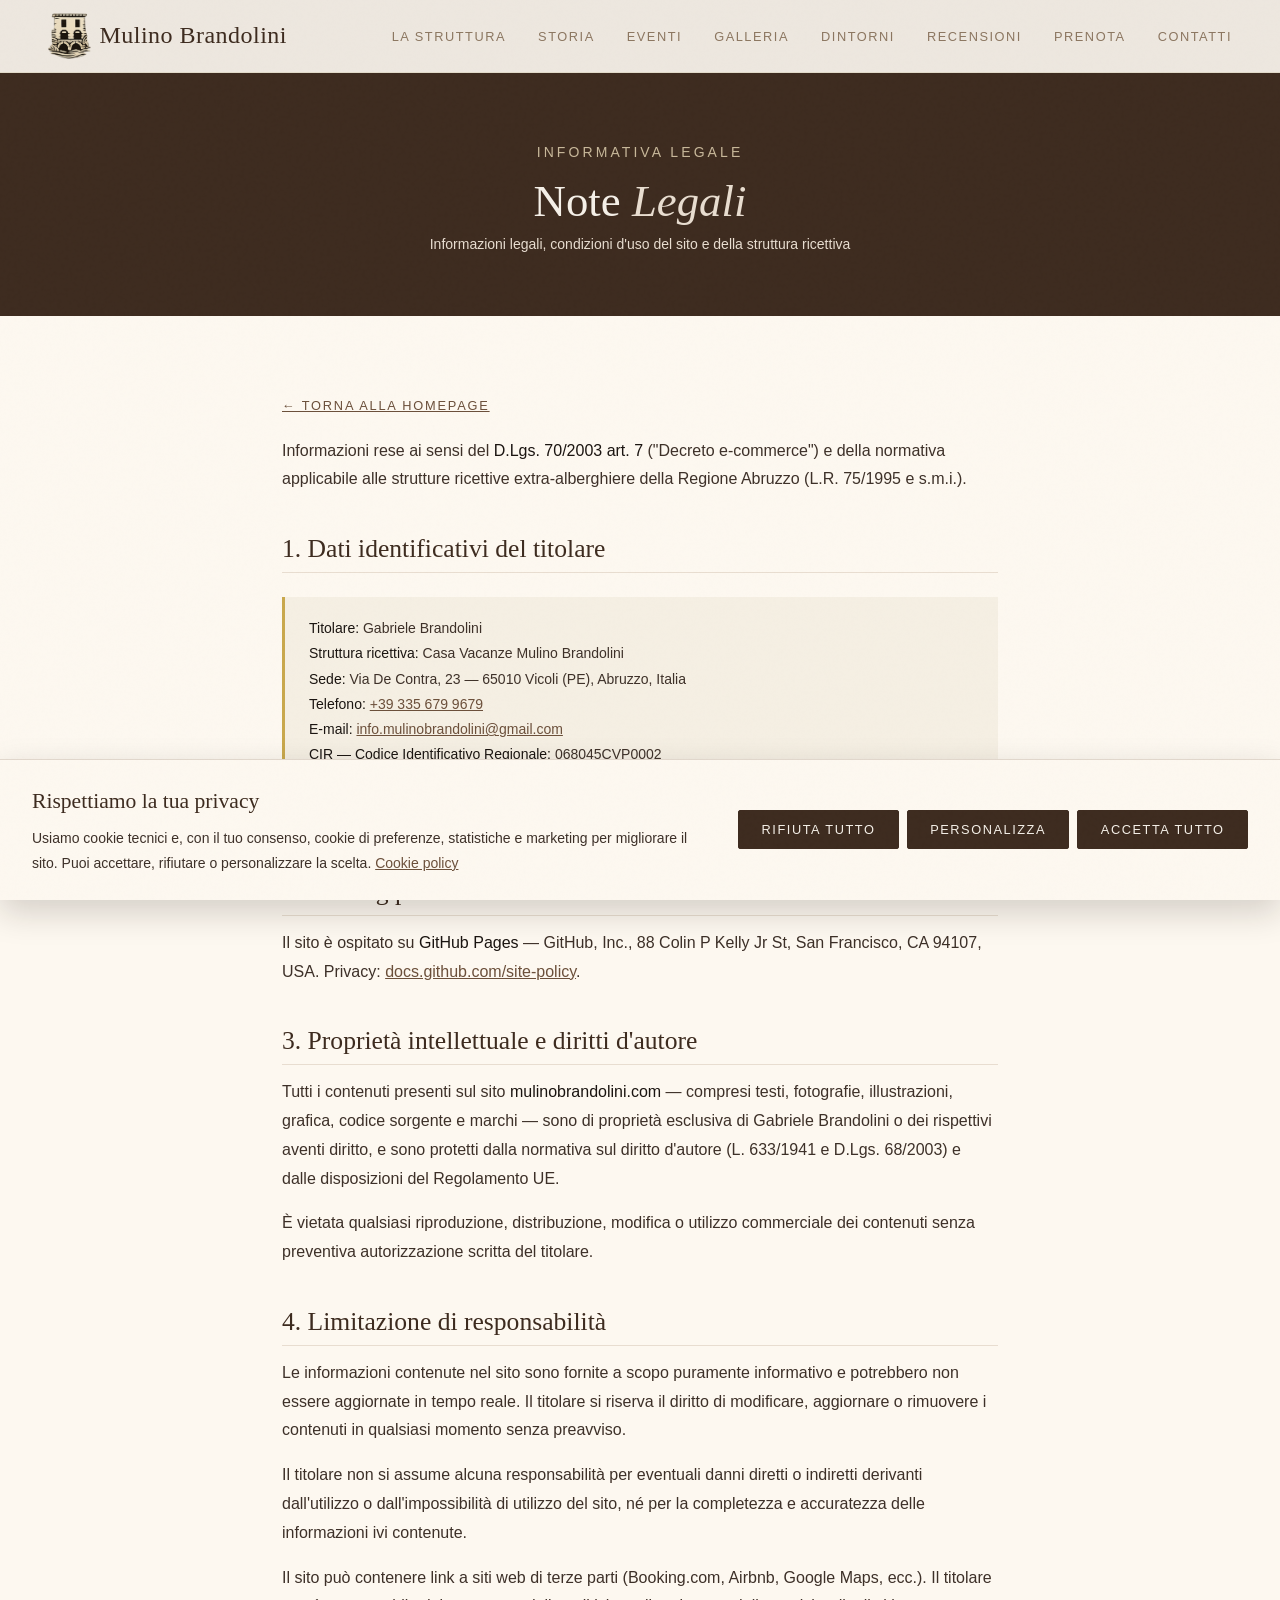
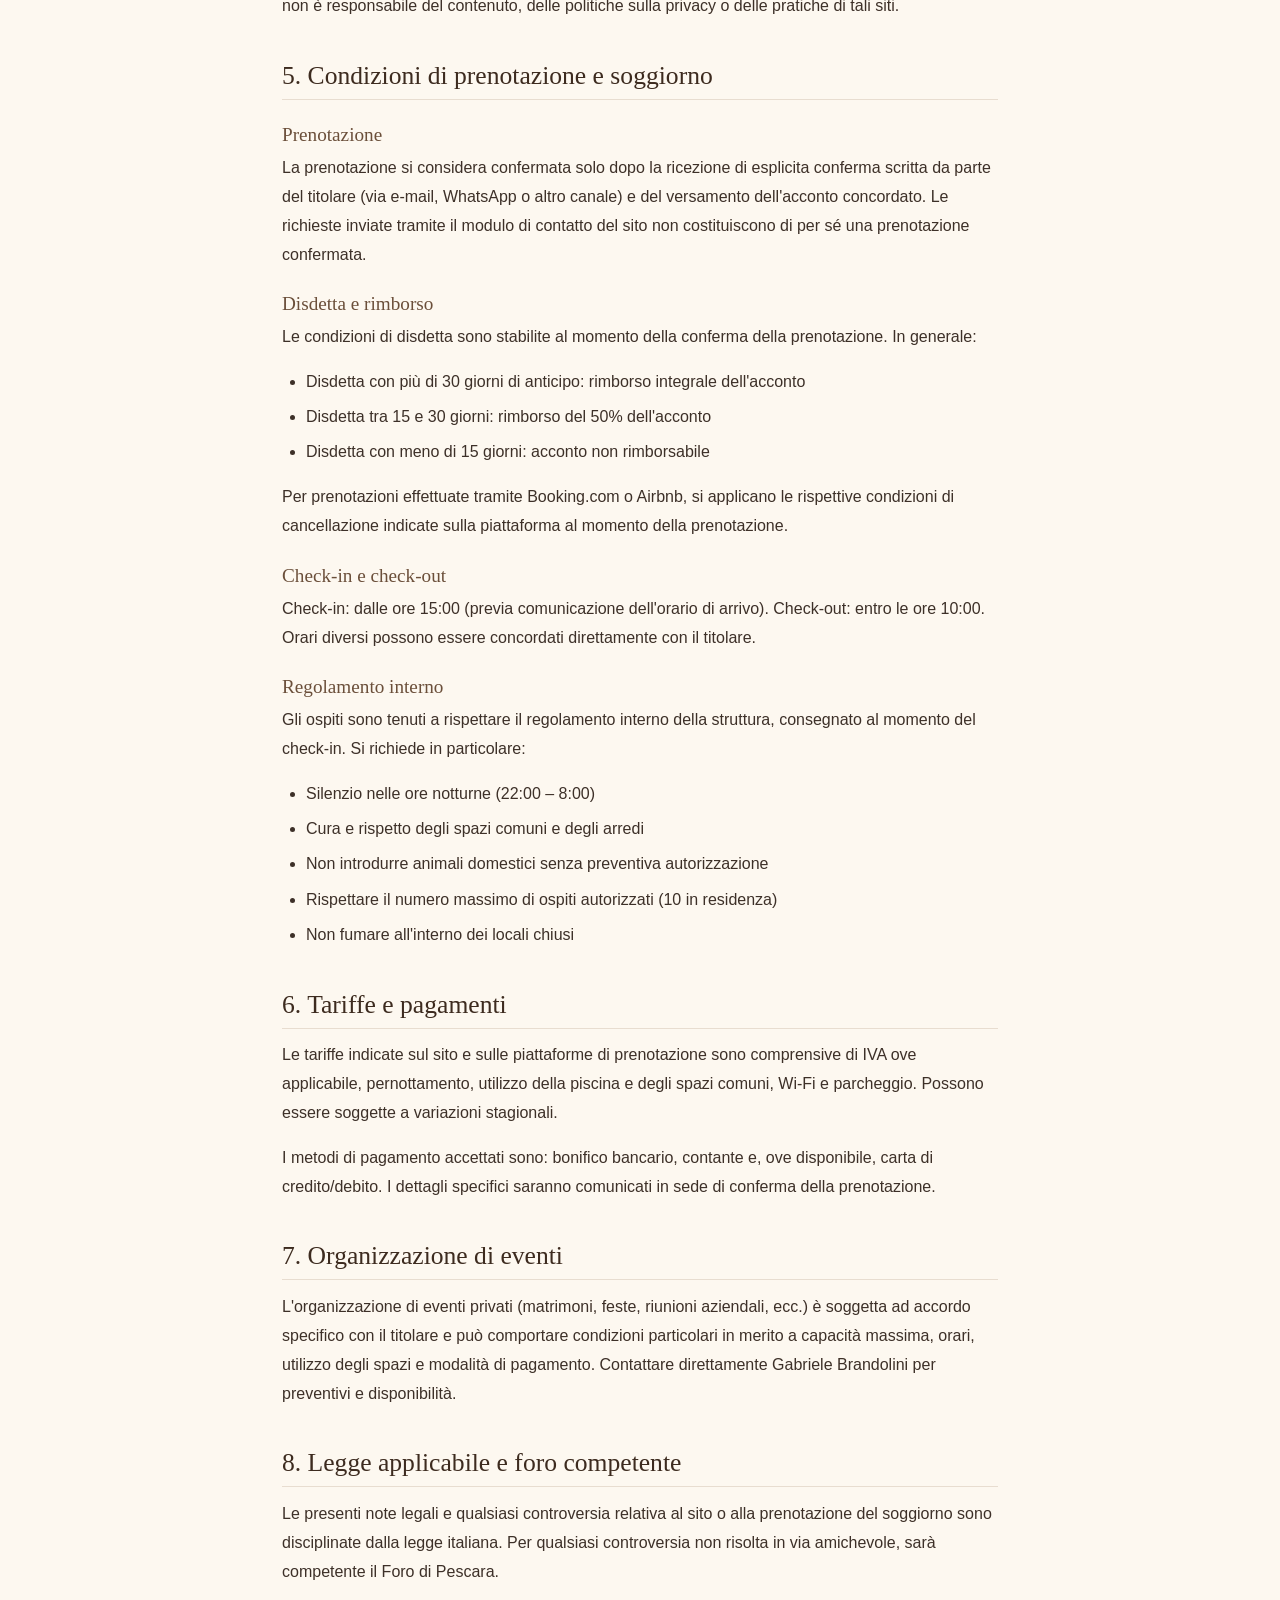
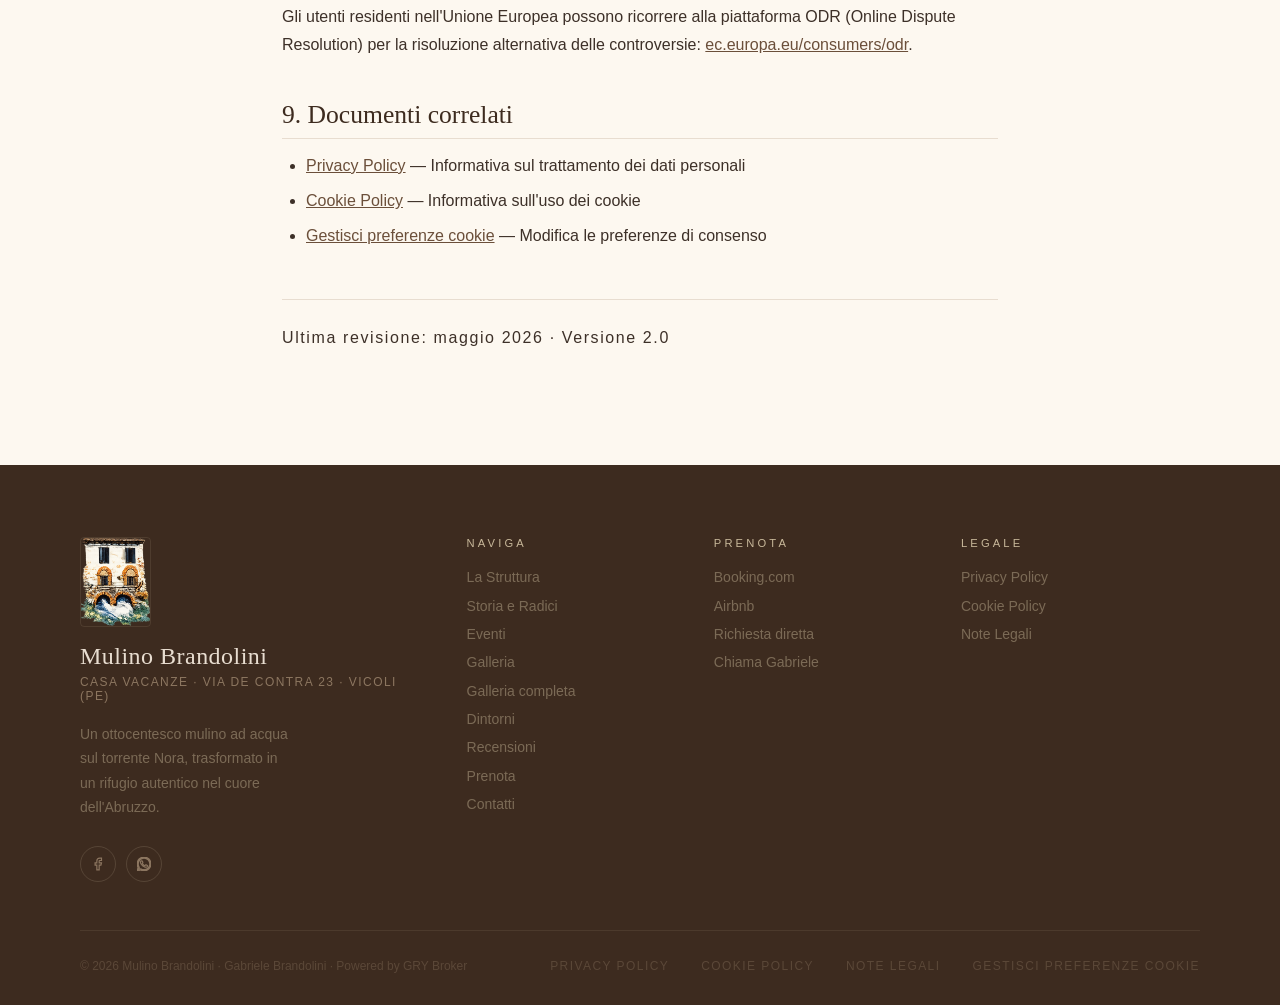
<file: note-legali.html>
<!DOCTYPE html>
<html lang="it">
<head>
<meta charset="UTF-8">
<meta name="viewport" content="width=device-width, initial-scale=1.0">
<title>Note Legali — Mulino Brandolini · Vicoli (PE)</title>
<link rel="preconnect" href="https://fonts.googleapis.com">
<link rel="preconnect" href="https://fonts.gstatic.com" crossorigin>
<link href="https://fonts.googleapis.com/css2?family=Cormorant+Garamond:ital,wght@0,300;0,400;0,500;0,600;1,300;1,400&family=Raleway:wght@300;400;500&display=swap" rel="stylesheet">
<link rel="stylesheet" href="style.css">
<style>
.legal-hero{padding:9rem 2rem 4rem;background:var(--earth-dark);text-align:center}
.legal-hero .section-label{color:var(--stone)}
.legal-hero .section-title{color:var(--cream);margin-bottom:.5rem}
.legal-hero .section-title em{color:var(--stone-light)}
.legal-hero p{color:var(--stone-light);font-size:var(--text-sm);font-weight:var(--weight-light)}
.legal-body{max-width:780px;margin:0 auto;padding:5rem 2rem 6rem}
.legal-body h2{font-family:var(--font-display);font-size:1.6rem;font-weight:var(--weight-regular);color:var(--earth-dark);margin:2.5rem 0 .8rem;border-bottom:1px solid var(--stone-light);padding-bottom:.5rem}
.legal-body h3{font-family:var(--font-display);font-size:1.2rem;font-weight:var(--weight-regular);color:var(--earth);margin:1.5rem 0 .5rem}
.legal-body p{font-size:var(--text-body);line-height:var(--leading-relaxed);color:var(--ink-soft);font-weight:var(--weight-light);margin-bottom:1rem}
.legal-body ul{margin:0 0 1rem 1.5rem;list-style:disc}
.legal-body li{font-size:var(--text-body);line-height:var(--leading-relaxed);color:var(--ink-soft);font-weight:var(--weight-light);margin-bottom:.4rem}
.legal-body strong{color:var(--ink);font-weight:var(--weight-medium)}
.legal-body a{color:var(--earth);text-decoration:underline}
.legal-meta{font-size:var(--text-xs);letter-spacing:.1em;color:var(--stone-dark);margin-top:3rem;padding-top:1.5rem;border-top:1px solid var(--stone-light)}
.legal-back{display:inline-flex;align-items:center;gap:.5rem;font-size:var(--text-xs);letter-spacing:.14em;text-transform:uppercase;color:var(--stone);text-decoration:none;margin-bottom:1.5rem;transition:color var(--t-base)}
.legal-back:hover{color:var(--cream)}
.info-box{background:rgba(200,184,154,.15);border-left:3px solid var(--gold);padding:1.2rem 1.5rem;margin:1.5rem 0}
.info-box p{margin-bottom:0;font-size:var(--text-sm)}
</style>
<link rel="stylesheet" href="cookie-banner.css">
</head>
<body>

<!-- NAV -->
<nav id="nav" class="scrolled">
  <a href="index.html" class="nav-logo" aria-label="Mulino Brandolini — homepage">
    <img src="imgs/logo_dark.png" alt="Mulino Brandolini" class="nav-logo-img nav-logo-default">
    <img src="imgs/logo_light.png" alt="Mulino Brandolini" class="nav-logo-img nav-logo-scrolled">
    <span>Mulino Brandolini</span>
  </a>
  <ul class="nav-links" id="navLinks">
    <li><a href="index.html#about">La Struttura</a></li>
    <li><a href="index.html#storia">Storia</a></li>
    <li><a href="index.html#eventi">Eventi</a></li>
    <li><a href="index.html#gallery">Galleria</a></li>
    <li><a href="index.html#dintorni">Dintorni</a></li>
    <li><a href="index.html#recensioni">Recensioni</a></li>
    <li><a href="index.html#prenota">Prenota</a></li>
    <li><a href="index.html#contatti">Contatti</a></li>
  </ul>
  <button class="burger" id="burger" aria-label="Menu"><span></span><span></span><span></span></button>
</nav>

<!-- HERO -->
<div class="legal-hero">
  <p class="section-label">Informativa legale</p>
  <h1 class="section-title">Note <em>Legali</em></h1>
  <p>Informazioni legali, condizioni d'uso del sito e della struttura ricettiva</p>
</div>

<!-- CONTENT -->
<div class="legal-body">
  <a href="index.html" class="legal-back">← Torna alla homepage</a>

  <p>Informazioni rese ai sensi del <strong>D.Lgs. 70/2003 art. 7</strong> ("Decreto e-commerce") e della normativa applicabile alle strutture ricettive extra-alberghiere della Regione Abruzzo (L.R. 75/1995 e s.m.i.).</p>

  <h2>1. Dati identificativi del titolare</h2>
  <div class="info-box">
    <p><strong>Titolare:</strong> Gabriele Brandolini<br>
    <strong>Struttura ricettiva:</strong> Casa Vacanze Mulino Brandolini<br>
    <strong>Sede:</strong> Via De Contra, 23 — 65010 Vicoli (PE), Abruzzo, Italia<br>
    <strong>Telefono:</strong> <a href="tel:+393356799679">+39 335 679 9679</a><br>
    <strong>E-mail:</strong> <a href="mailto:info.mulinobrandolini@gmail.com">info.mulinobrandolini@gmail.com</a><br>
    <strong>CIR — Codice Identificativo Regionale:</strong> 068045CVP0002<br>
    <strong>Codice ATECO:</strong> 55.20.51 (Case ed appartamenti per vacanze)<br>
    <strong>P.IVA / Codice Fiscale:</strong> [da inserire a cura del Titolare]</p>
  </div>

  <h2>2. Hosting provider</h2>
  <p>Il sito è ospitato su <strong>GitHub Pages</strong> — GitHub, Inc., 88 Colin P Kelly Jr St, San Francisco, CA 94107, USA. Privacy: <a href="https://docs.github.com/site-policy/privacy-policies/github-general-privacy-statement" target="_blank" rel="noopener">docs.github.com/site-policy</a>.</p>

  <h2>3. Proprietà intellettuale e diritti d'autore</h2>
  <p>Tutti i contenuti presenti sul sito <strong>mulinobrandolini.com</strong> — compresi testi, fotografie, illustrazioni, grafica, codice sorgente e marchi — sono di proprietà esclusiva di Gabriele Brandolini o dei rispettivi aventi diritto, e sono protetti dalla normativa sul diritto d'autore (L. 633/1941 e D.Lgs. 68/2003) e dalle disposizioni del Regolamento UE.</p>
  <p>È vietata qualsiasi riproduzione, distribuzione, modifica o utilizzo commerciale dei contenuti senza preventiva autorizzazione scritta del titolare.</p>

  <h2>4. Limitazione di responsabilità</h2>
  <p>Le informazioni contenute nel sito sono fornite a scopo puramente informativo e potrebbero non essere aggiornate in tempo reale. Il titolare si riserva il diritto di modificare, aggiornare o rimuovere i contenuti in qualsiasi momento senza preavviso.</p>
  <p>Il titolare non si assume alcuna responsabilità per eventuali danni diretti o indiretti derivanti dall'utilizzo o dall'impossibilità di utilizzo del sito, né per la completezza e accuratezza delle informazioni ivi contenute.</p>
  <p>Il sito può contenere link a siti web di terze parti (Booking.com, Airbnb, Google Maps, ecc.). Il titolare non è responsabile del contenuto, delle politiche sulla privacy o delle pratiche di tali siti.</p>

  <h2>5. Condizioni di prenotazione e soggiorno</h2>
  <h3>Prenotazione</h3>
  <p>La prenotazione si considera confermata solo dopo la ricezione di esplicita conferma scritta da parte del titolare (via e-mail, WhatsApp o altro canale) e del versamento dell'acconto concordato. Le richieste inviate tramite il modulo di contatto del sito non costituiscono di per sé una prenotazione confermata.</p>

  <h3>Disdetta e rimborso</h3>
  <p>Le condizioni di disdetta sono stabilite al momento della conferma della prenotazione. In generale:</p>
  <ul>
    <li>Disdetta con più di 30 giorni di anticipo: rimborso integrale dell'acconto</li>
    <li>Disdetta tra 15 e 30 giorni: rimborso del 50% dell'acconto</li>
    <li>Disdetta con meno di 15 giorni: acconto non rimborsabile</li>
  </ul>
  <p>Per prenotazioni effettuate tramite Booking.com o Airbnb, si applicano le rispettive condizioni di cancellazione indicate sulla piattaforma al momento della prenotazione.</p>

  <h3>Check-in e check-out</h3>
  <p>Check-in: dalle ore 15:00 (previa comunicazione dell'orario di arrivo). Check-out: entro le ore 10:00. Orari diversi possono essere concordati direttamente con il titolare.</p>

  <h3>Regolamento interno</h3>
  <p>Gli ospiti sono tenuti a rispettare il regolamento interno della struttura, consegnato al momento del check-in. Si richiede in particolare:</p>
  <ul>
    <li>Silenzio nelle ore notturne (22:00 – 8:00)</li>
    <li>Cura e rispetto degli spazi comuni e degli arredi</li>
    <li>Non introdurre animali domestici senza preventiva autorizzazione</li>
    <li>Rispettare il numero massimo di ospiti autorizzati (10 in residenza)</li>
    <li>Non fumare all'interno dei locali chiusi</li>
  </ul>

  <h2>6. Tariffe e pagamenti</h2>
  <p>Le tariffe indicate sul sito e sulle piattaforme di prenotazione sono comprensive di IVA ove applicabile, pernottamento, utilizzo della piscina e degli spazi comuni, Wi-Fi e parcheggio. Possono essere soggette a variazioni stagionali.</p>
  <p>I metodi di pagamento accettati sono: bonifico bancario, contante e, ove disponibile, carta di credito/debito. I dettagli specifici saranno comunicati in sede di conferma della prenotazione.</p>

  <h2>7. Organizzazione di eventi</h2>
  <p>L'organizzazione di eventi privati (matrimoni, feste, riunioni aziendali, ecc.) è soggetta ad accordo specifico con il titolare e può comportare condizioni particolari in merito a capacità massima, orari, utilizzo degli spazi e modalità di pagamento. Contattare direttamente Gabriele Brandolini per preventivi e disponibilità.</p>

  <h2>8. Legge applicabile e foro competente</h2>
  <p>Le presenti note legali e qualsiasi controversia relativa al sito o alla prenotazione del soggiorno sono disciplinate dalla legge italiana. Per qualsiasi controversia non risolta in via amichevole, sarà competente il Foro di Pescara.</p>
  <p>Gli utenti residenti nell'Unione Europea possono ricorrere alla piattaforma ODR (Online Dispute Resolution) per la risoluzione alternativa delle controversie: <a href="https://ec.europa.eu/consumers/odr" target="_blank" rel="noopener">ec.europa.eu/consumers/odr</a>.</p>

  <h2>9. Documenti correlati</h2>
  <ul>
    <li><a href="privacy-policy.html">Privacy Policy</a> — Informativa sul trattamento dei dati personali</li>
    <li><a href="cookie-policy.html">Cookie Policy</a> — Informativa sull'uso dei cookie</li>
    <li><a href="#" onclick="event.preventDefault(); window.__openCookiePreferences && window.__openCookiePreferences();">Gestisci preferenze cookie</a> — Modifica le preferenze di consenso</li>
  </ul>

  <p class="legal-meta">Ultima revisione: maggio 2026 · Versione 2.0</p>
</div>

<!-- FOOTER -->
<footer>
  <div class="footer-top">
    <div>
      <img src="imgs/logo_original.png" alt="Illustrazione del Mulino Brandolini" class="footer-logo">
      <span class="footer-brand">Mulino Brandolini</span>
      <p class="footer-tagline">Casa Vacanze · Via De Contra 23 · Vicoli (PE)</p>
      <p class="footer-desc">Un ottocentesco mulino ad acqua sul torrente Nora, trasformato in un rifugio autentico nel cuore dell'Abruzzo.</p>
      <div class="footer-social">
        <a href="https://www.facebook.com/mulinobrandolini/" target="_blank" rel="noopener" aria-label="Facebook">
          <svg viewBox="0 0 24 24"><path d="M18 2h-3a5 5 0 0 0-5 5v3H7v4h3v8h4v-8h3l1-4h-4V7a1 1 0 0 1 1-1h3z"/></svg>
        </a>
        <!-- <a href="#" aria-label="Instagram">
          <svg viewBox="0 0 24 24"><rect x="2" y="2" width="20" height="20" rx="5" ry="5"/><path d="M16 11.37A4 4 0 1 1 12.63 8 4 4 0 0 1 16 11.37z"/><line x1="17.5" y1="6.5" x2="17.51" y2="6.5"/></svg>
        </a> -->
        <a href="https://wa.me/393356799679" target="_blank" rel="noopener" aria-label="WhatsApp">
          <svg viewBox="0 0 24 24"><path d="M17.472 14.382c-.297-.149-1.758-.867-2.03-.967-.273-.099-.471-.148-.67.15-.197.297-.767.966-.94 1.164-.173.199-.347.223-.644.075-.297-.15-1.255-.463-2.39-1.475-.883-.788-1.48-1.761-1.653-2.059-.173-.297-.018-.458.13-.606.134-.133.298-.347.446-.52.149-.174.198-.298.298-.497.099-.198.05-.371-.025-.52-.075-.149-.669-1.612-.916-2.207-.242-.579-.487-.5-.669-.51-.173-.008-.371-.01-.57-.01-.198 0-.52.074-.792.372-.272.297-1.04 1.016-1.04 2.479 0 1.462 1.065 2.875 1.213 3.074.149.198 2.096 3.2 5.077 4.487.709.306 1.262.489 1.694.625.712.227 1.36.195 1.871.118.571-.085 1.758-.719 2.006-1.413.248-.694.248-1.289.173-1.413-.074-.124-.272-.198-.57-.347m-5.421 7.403h-.004a9.87 9.87 0 01-5.031-1.378l-.361-.214-3.741.982.998-3.648-.235-.374a9.86 9.86 0 01-1.51-5.26c.001-5.45 4.436-9.884 9.888-9.884 2.64 0 5.122 1.03 6.988 2.898a9.825 9.825 0 012.893 6.994c-.003 5.45-4.437 9.884-9.885 9.884m8.413-18.297A11.815 11.815 0 0012.05 0C5.495 0 .16 5.335.157 11.892c0 2.096.547 4.142 1.588 5.945L.057 24l6.305-1.654a11.882 11.882 0 005.683 1.448h.005c6.554 0 11.89-5.335 11.893-11.893a11.821 11.821 0 00-3.48-8.413Z"/></svg>
        </a>
      </div>
    </div>
    <div>
      <p class="footer-col-title">Naviga</p>
      <ul class="footer-col-links">
        <li><a href="index.html#about">La Struttura</a></li>
        <li><a href="index.html#storia">Storia e Radici</a></li>
        <li><a href="index.html#eventi">Eventi</a></li>
        <li><a href="index.html#gallery">Galleria</a></li>
        <li><a href="galleria.html">Galleria completa</a></li>
        <li><a href="index.html#dintorni">Dintorni</a></li>
        <li><a href="index.html#recensioni">Recensioni</a></li>
        <li><a href="index.html#prenota">Prenota</a></li>
        <li><a href="index.html#contatti">Contatti</a></li>
      </ul>
    </div>
    <div>
      <p class="footer-col-title">Prenota</p>
      <ul class="footer-col-links">
        <li><a href="https://www.booking.com/hotel/it/mulino-brandolini.it.html" target="_blank">Booking.com</a></li>
        <li><a href="https://www.airbnb.com/rooms/1452277073727745973" target="_blank" rel="noopener">Airbnb</a></li>
        <li><a href="index.html#contatti">Richiesta diretta</a></li>
        <li><a href="tel:+393356799679">Chiama Gabriele</a></li>
      </ul>
    </div>
    <div>
      <p class="footer-col-title">Legale</p>
      <ul class="footer-col-links">
        <li><a href="privacy-policy.html">Privacy Policy</a></li>
        <li><a href="cookie-policy.html">Cookie Policy</a></li>
        <li><a href="note-legali.html">Note Legali</a></li>
      </ul>
    </div>
  </div>
  <div class="footer-bottom">
    <p class="footer-copy">© 2026 Mulino Brandolini · Gabriele Brandolini · Powered by GRY Broker</p>
    <div class="footer-bottom-links">
      <a href="privacy-policy.html">Privacy Policy</a>
      <a href="cookie-policy.html">Cookie Policy</a>
      <a href="note-legali.html">Note Legali</a>
      <a href="#" onclick="event.preventDefault(); window.__openCookiePreferences && window.__openCookiePreferences();">Gestisci preferenze cookie</a>
    </div>
  </div>
</footer>

<script>
document.getElementById('burger').addEventListener('click',function(){
  this.classList.toggle('open');
  document.getElementById('navLinks').classList.toggle('open');
});
</script>
<script src="cookie-banner.js" defer></script>
<script>
window.addEventListener('DOMContentLoaded', function () {
  if (window.CookieBanner) {
    window.CookieBanner.init({
      policyUrl: 'cookie-policy.html',
      version: '1'
    });
  }
});
</script>
</body>
</html>
</file>
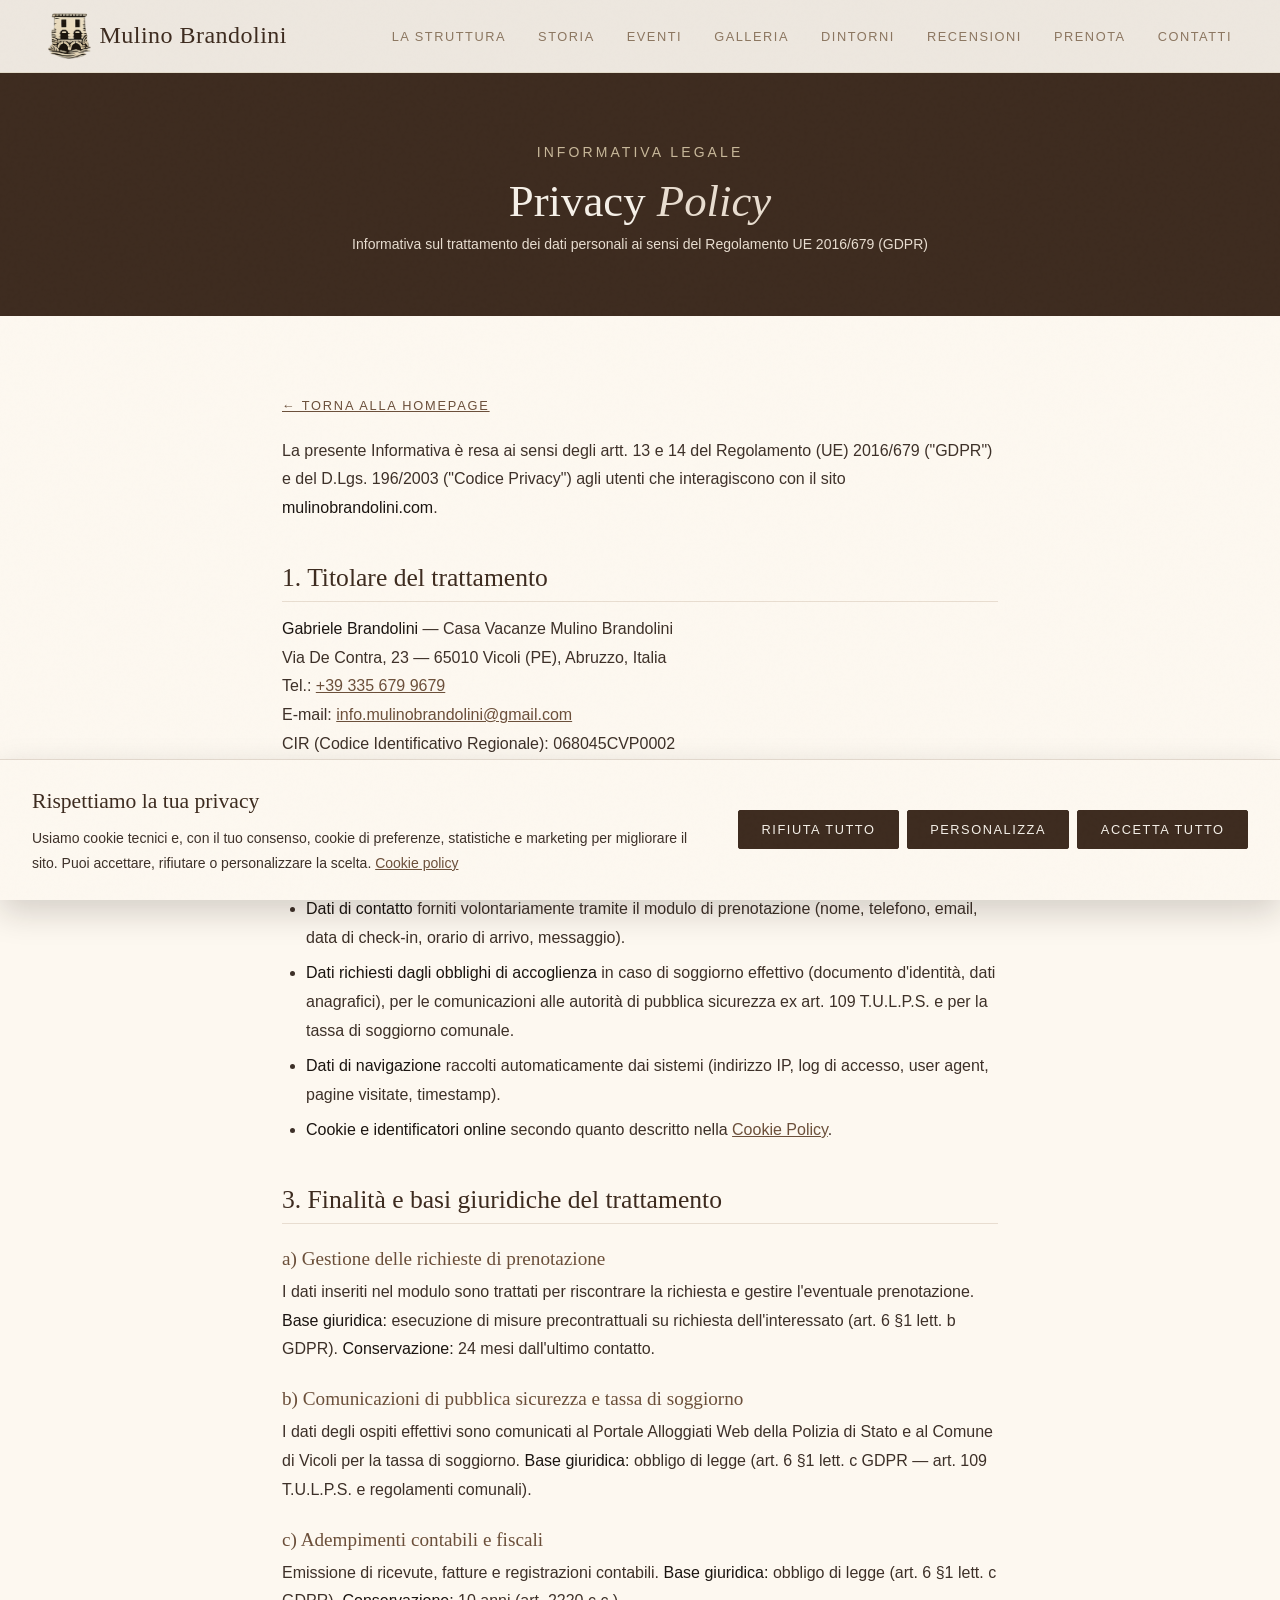
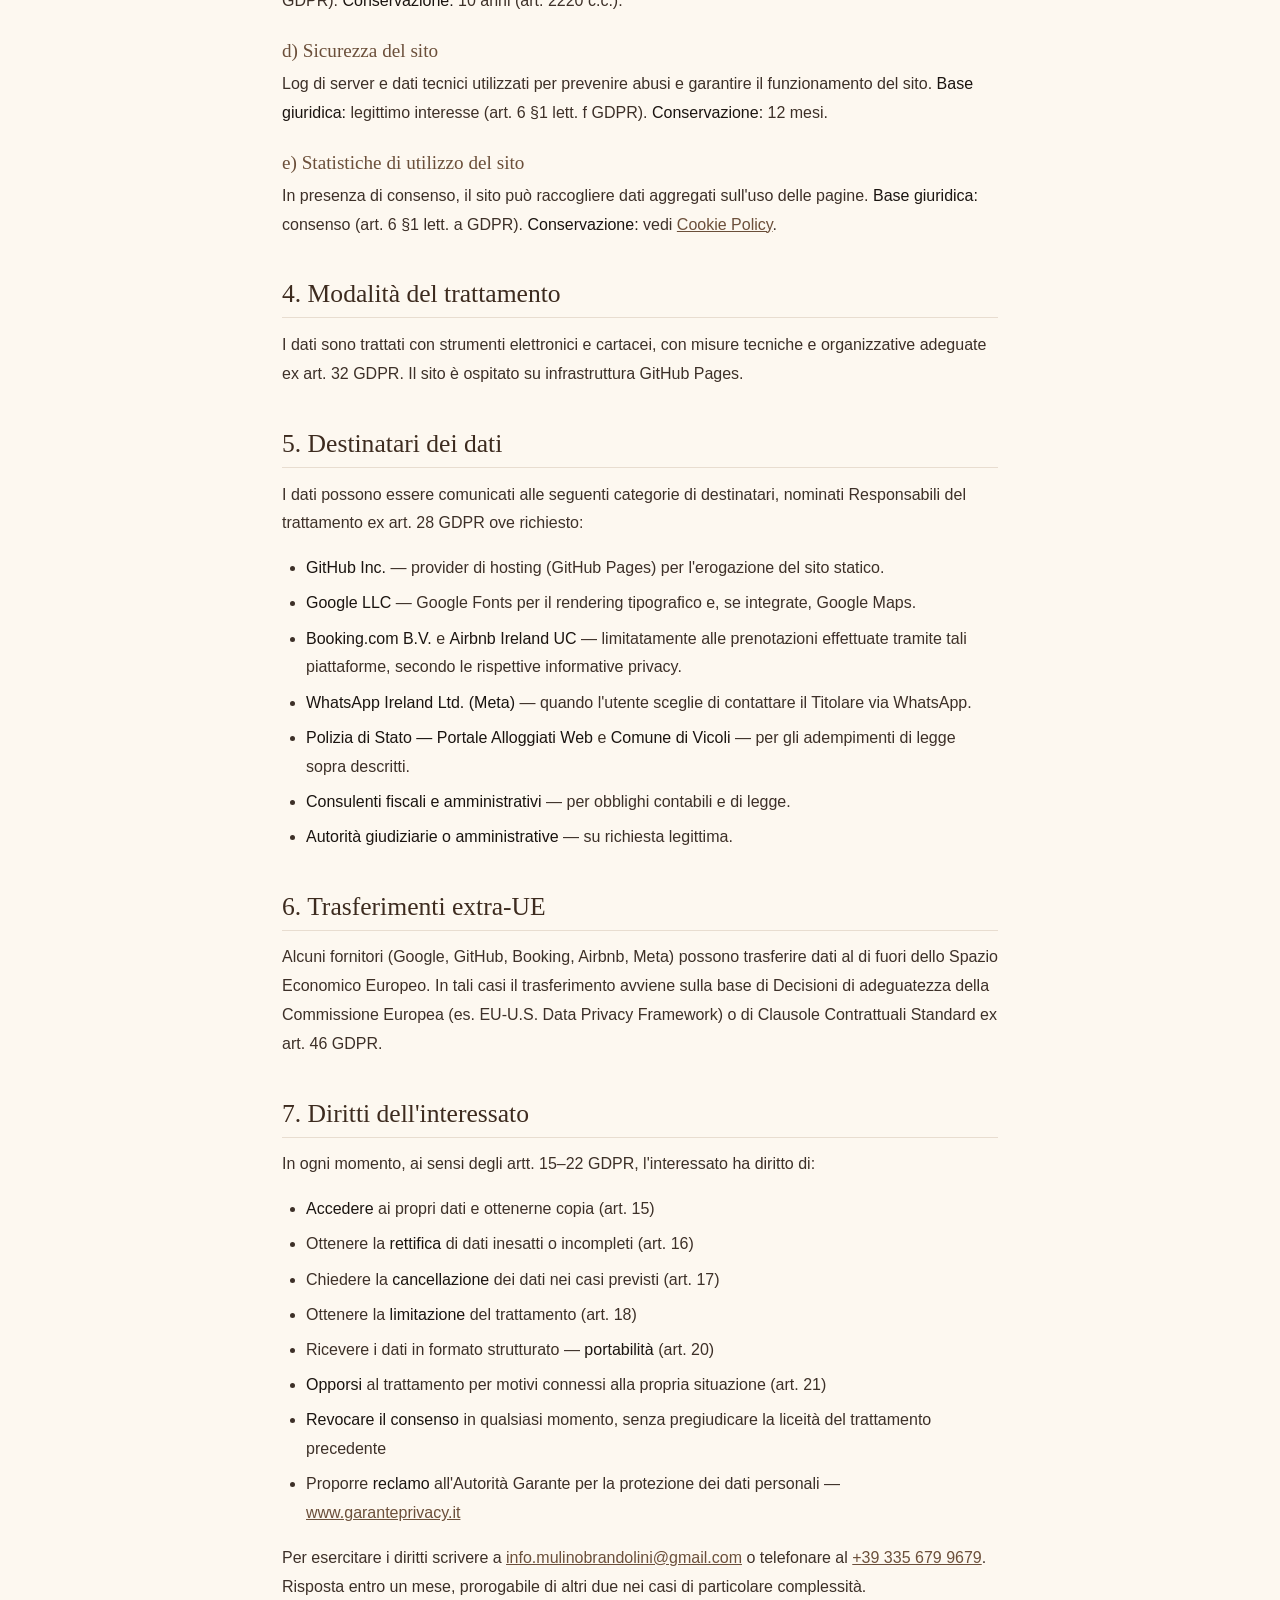
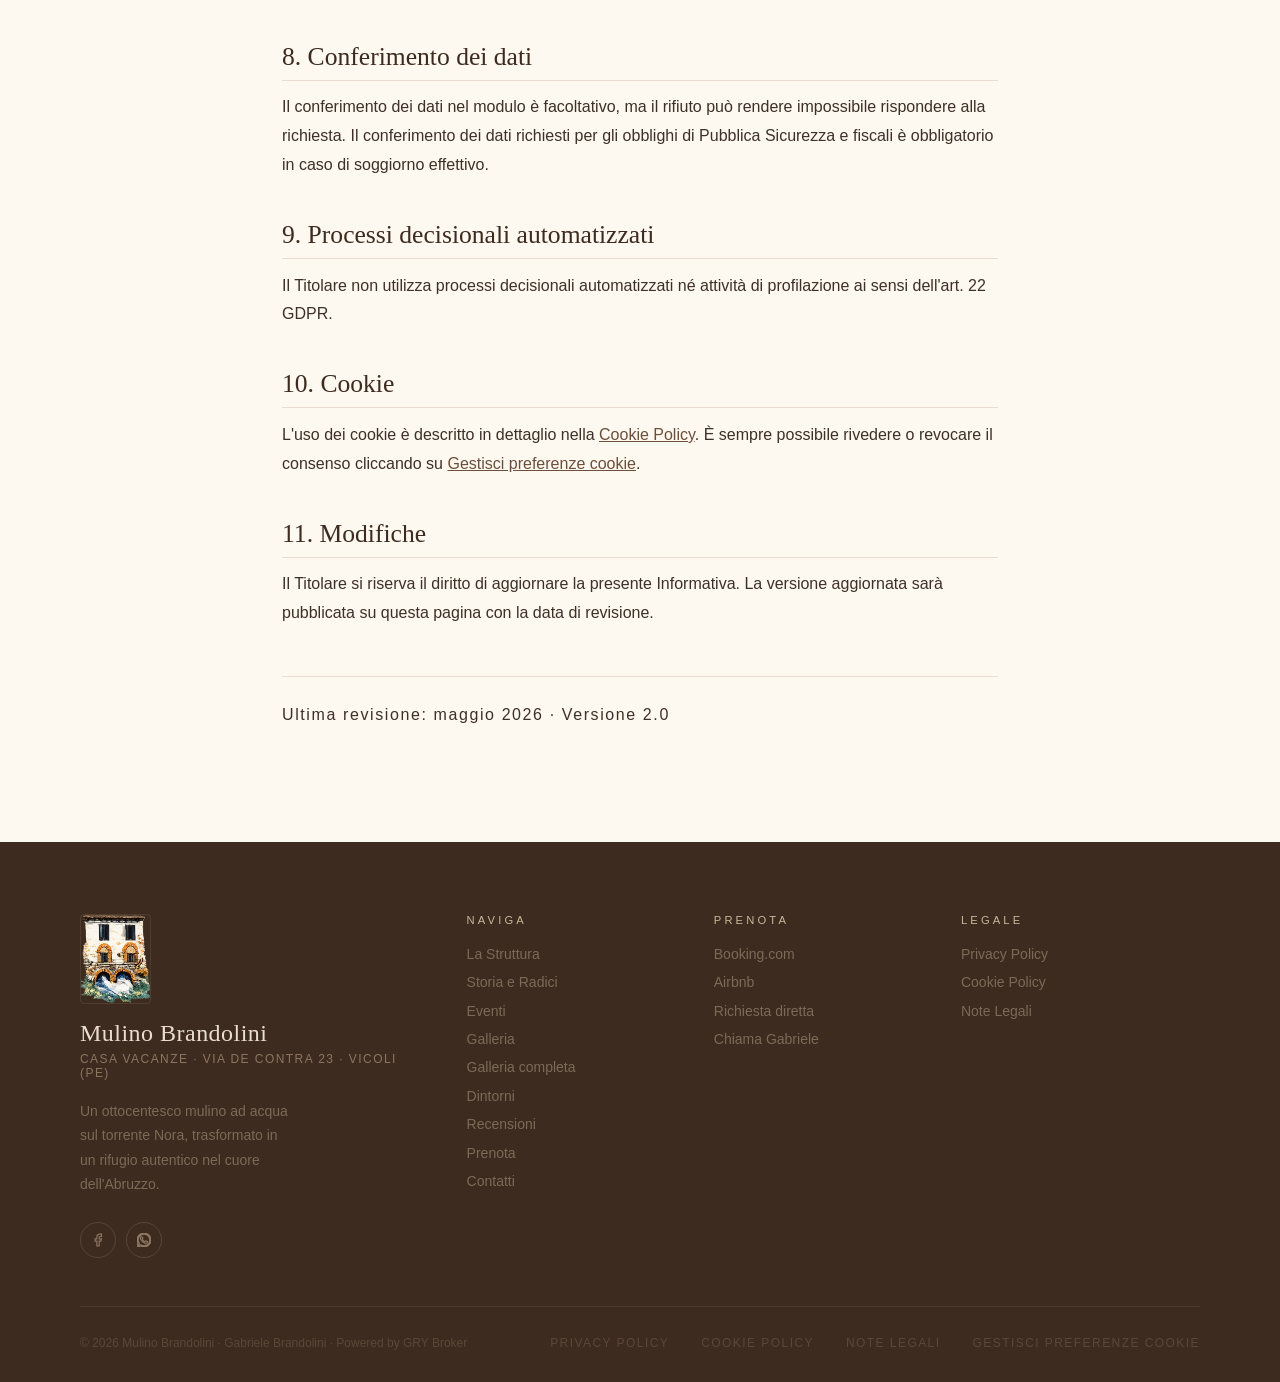
<file: privacy-policy.html>
<!DOCTYPE html>
<html lang="it">
<head>
<meta charset="UTF-8">
<meta name="viewport" content="width=device-width, initial-scale=1.0">
<title>Privacy Policy — Mulino Brandolini · Vicoli (PE)</title>
<link rel="preconnect" href="https://fonts.googleapis.com">
<link rel="preconnect" href="https://fonts.gstatic.com" crossorigin>
<link href="https://fonts.googleapis.com/css2?family=Cormorant+Garamond:ital,wght@0,300;0,400;0,500;0,600;1,300;1,400&family=Raleway:wght@300;400;500&display=swap" rel="stylesheet">
<link rel="stylesheet" href="style.css">
<style>
.legal-hero{padding:9rem 2rem 4rem;background:var(--earth-dark);text-align:center}
.legal-hero .section-label{color:var(--stone)}
.legal-hero .section-title{color:var(--cream);margin-bottom:.5rem}
.legal-hero .section-title em{color:var(--stone-light)}
.legal-hero p{color:var(--stone-light);font-size:var(--text-sm);font-weight:var(--weight-light)}
.legal-body{max-width:780px;margin:0 auto;padding:5rem 2rem 6rem}
.legal-body h2{font-family:var(--font-display);font-size:1.6rem;font-weight:var(--weight-regular);color:var(--earth-dark);margin:2.5rem 0 .8rem;border-bottom:1px solid var(--stone-light);padding-bottom:.5rem}
.legal-body h3{font-family:var(--font-display);font-size:1.2rem;font-weight:var(--weight-regular);color:var(--earth);margin:1.5rem 0 .5rem}
.legal-body p{font-size:var(--text-body);line-height:var(--leading-relaxed);color:var(--ink-soft);font-weight:var(--weight-light);margin-bottom:1rem}
.legal-body ul{margin:0 0 1rem 1.5rem;list-style:disc}
.legal-body li{font-size:var(--text-body);line-height:var(--leading-relaxed);color:var(--ink-soft);font-weight:var(--weight-light);margin-bottom:.4rem}
.legal-body strong{color:var(--ink);font-weight:var(--weight-medium)}
.legal-body a{color:var(--earth);text-decoration:underline}
.legal-meta{font-size:var(--text-xs);letter-spacing:.1em;color:var(--stone-dark);margin-top:3rem;padding-top:1.5rem;border-top:1px solid var(--stone-light)}
.legal-back{display:inline-flex;align-items:center;gap:.5rem;font-size:var(--text-xs);letter-spacing:.14em;text-transform:uppercase;color:var(--stone);text-decoration:none;margin-bottom:1.5rem;transition:color var(--t-base)}
.legal-back:hover{color:var(--cream)}
.legal-body table{width:100%;border-collapse:collapse;margin:1.2rem 0 2rem;font-size:var(--text-sm)}
.legal-body table th{background:var(--earth-dark);color:var(--stone-light);padding:.6rem 1rem;text-align:left;font-weight:var(--weight-regular);font-size:var(--text-xs);letter-spacing:.1em;text-transform:uppercase}
.legal-body table td{padding:.7rem 1rem;border-bottom:1px solid var(--stone-light);color:var(--ink-soft);line-height:var(--leading-normal)}
.legal-body table tr:last-child td{border-bottom:none}
.legal-body table tr:nth-child(even) td{background:rgba(200,184,154,.1)}
</style>
<link rel="stylesheet" href="cookie-banner.css">
</head>
<body>

<!-- NAV -->
<nav id="nav" class="scrolled">
  <a href="index.html" class="nav-logo" aria-label="Mulino Brandolini — homepage">
    <img src="imgs/logo_dark.png" alt="Mulino Brandolini" class="nav-logo-img nav-logo-default">
    <img src="imgs/logo_light.png" alt="Mulino Brandolini" class="nav-logo-img nav-logo-scrolled">
    <span>Mulino Brandolini</span>
  </a>
  <ul class="nav-links" id="navLinks">
    <li><a href="index.html#about">La Struttura</a></li>
    <li><a href="index.html#storia">Storia</a></li>
    <li><a href="index.html#eventi">Eventi</a></li>
    <li><a href="index.html#gallery">Galleria</a></li>
    <li><a href="index.html#dintorni">Dintorni</a></li>
    <li><a href="index.html#recensioni">Recensioni</a></li>
    <li><a href="index.html#prenota">Prenota</a></li>
    <li><a href="index.html#contatti">Contatti</a></li>
  </ul>
  <button class="burger" id="burger" aria-label="Menu"><span></span><span></span><span></span></button>
</nav>

<!-- HERO -->
<div class="legal-hero">
  <p class="section-label">Informativa legale</p>
  <h1 class="section-title">Privacy <em>Policy</em></h1>
  <p>Informativa sul trattamento dei dati personali ai sensi del Regolamento UE 2016/679 (GDPR)</p>
</div>

<!-- CONTENT -->
<div class="legal-body">
  <a href="index.html" class="legal-back">← Torna alla homepage</a>

  <p>La presente Informativa è resa ai sensi degli artt. 13 e 14 del Regolamento (UE) 2016/679 ("GDPR") e del D.Lgs. 196/2003 ("Codice Privacy") agli utenti che interagiscono con il sito <strong>mulinobrandolini.com</strong>.</p>

  <h2>1. Titolare del trattamento</h2>
  <p>
    <strong>Gabriele Brandolini</strong> — Casa Vacanze Mulino Brandolini<br>
    Via De Contra, 23 — 65010 Vicoli (PE), Abruzzo, Italia<br>
    Tel.: <a href="tel:+393356799679">+39 335 679 9679</a><br>
    E-mail: <a href="mailto:info.mulinobrandolini@gmail.com">info.mulinobrandolini@gmail.com</a><br>
    CIR (Codice Identificativo Regionale): 068045CVP0002
  </p>

  <h2>2. Tipologie di dati trattati</h2>
  <p>Il Titolare può trattare le seguenti categorie di dati personali:</p>
  <ul>
    <li><strong>Dati di contatto</strong> forniti volontariamente tramite il modulo di prenotazione (nome, telefono, email, data di check-in, orario di arrivo, messaggio).</li>
    <li><strong>Dati richiesti dagli obblighi di accoglienza</strong> in caso di soggiorno effettivo (documento d'identità, dati anagrafici), per le comunicazioni alle autorità di pubblica sicurezza ex art. 109 T.U.L.P.S. e per la tassa di soggiorno comunale.</li>
    <li><strong>Dati di navigazione</strong> raccolti automaticamente dai sistemi (indirizzo IP, log di accesso, user agent, pagine visitate, timestamp).</li>
    <li><strong>Cookie e identificatori online</strong> secondo quanto descritto nella <a href="cookie-policy.html">Cookie Policy</a>.</li>
  </ul>

  <h2>3. Finalità e basi giuridiche del trattamento</h2>
  <h3>a) Gestione delle richieste di prenotazione</h3>
  <p>I dati inseriti nel modulo sono trattati per riscontrare la richiesta e gestire l'eventuale prenotazione. <strong>Base giuridica:</strong> esecuzione di misure precontrattuali su richiesta dell'interessato (art. 6 §1 lett. b GDPR). <strong>Conservazione:</strong> 24 mesi dall'ultimo contatto.</p>

  <h3>b) Comunicazioni di pubblica sicurezza e tassa di soggiorno</h3>
  <p>I dati degli ospiti effettivi sono comunicati al Portale Alloggiati Web della Polizia di Stato e al Comune di Vicoli per la tassa di soggiorno. <strong>Base giuridica:</strong> obbligo di legge (art. 6 §1 lett. c GDPR — art. 109 T.U.L.P.S. e regolamenti comunali).</p>

  <h3>c) Adempimenti contabili e fiscali</h3>
  <p>Emissione di ricevute, fatture e registrazioni contabili. <strong>Base giuridica:</strong> obbligo di legge (art. 6 §1 lett. c GDPR). <strong>Conservazione:</strong> 10 anni (art. 2220 c.c.).</p>

  <h3>d) Sicurezza del sito</h3>
  <p>Log di server e dati tecnici utilizzati per prevenire abusi e garantire il funzionamento del sito. <strong>Base giuridica:</strong> legittimo interesse (art. 6 §1 lett. f GDPR). <strong>Conservazione:</strong> 12 mesi.</p>

  <h3>e) Statistiche di utilizzo del sito</h3>
  <p>In presenza di consenso, il sito può raccogliere dati aggregati sull'uso delle pagine. <strong>Base giuridica:</strong> consenso (art. 6 §1 lett. a GDPR). <strong>Conservazione:</strong> vedi <a href="cookie-policy.html">Cookie Policy</a>.</p>

  <h2>4. Modalità del trattamento</h2>
  <p>I dati sono trattati con strumenti elettronici e cartacei, con misure tecniche e organizzative adeguate ex art. 32 GDPR. Il sito è ospitato su infrastruttura GitHub Pages.</p>

  <h2>5. Destinatari dei dati</h2>
  <p>I dati possono essere comunicati alle seguenti categorie di destinatari, nominati Responsabili del trattamento ex art. 28 GDPR ove richiesto:</p>
  <ul>
    <li><strong>GitHub Inc.</strong> — provider di hosting (GitHub Pages) per l'erogazione del sito statico.</li>
    <li><strong>Google LLC</strong> — Google Fonts per il rendering tipografico e, se integrate, Google Maps.</li>
    <li><strong>Booking.com B.V.</strong> e <strong>Airbnb Ireland UC</strong> — limitatamente alle prenotazioni effettuate tramite tali piattaforme, secondo le rispettive informative privacy.</li>
    <li><strong>WhatsApp Ireland Ltd. (Meta)</strong> — quando l'utente sceglie di contattare il Titolare via WhatsApp.</li>
    <li><strong>Polizia di Stato — Portale Alloggiati Web</strong> e <strong>Comune di Vicoli</strong> — per gli adempimenti di legge sopra descritti.</li>
    <li><strong>Consulenti fiscali e amministrativi</strong> — per obblighi contabili e di legge.</li>
    <li><strong>Autorità giudiziarie o amministrative</strong> — su richiesta legittima.</li>
  </ul>

  <h2>6. Trasferimenti extra-UE</h2>
  <p>Alcuni fornitori (Google, GitHub, Booking, Airbnb, Meta) possono trasferire dati al di fuori dello Spazio Economico Europeo. In tali casi il trasferimento avviene sulla base di Decisioni di adeguatezza della Commissione Europea (es. EU-U.S. Data Privacy Framework) o di Clausole Contrattuali Standard ex art. 46 GDPR.</p>

  <h2>7. Diritti dell'interessato</h2>
  <p>In ogni momento, ai sensi degli artt. 15–22 GDPR, l'interessato ha diritto di:</p>
  <ul>
    <li><strong>Accedere</strong> ai propri dati e ottenerne copia (art. 15)</li>
    <li>Ottenere la <strong>rettifica</strong> di dati inesatti o incompleti (art. 16)</li>
    <li>Chiedere la <strong>cancellazione</strong> dei dati nei casi previsti (art. 17)</li>
    <li>Ottenere la <strong>limitazione</strong> del trattamento (art. 18)</li>
    <li>Ricevere i dati in formato strutturato — <strong>portabilità</strong> (art. 20)</li>
    <li><strong>Opporsi</strong> al trattamento per motivi connessi alla propria situazione (art. 21)</li>
    <li><strong>Revocare il consenso</strong> in qualsiasi momento, senza pregiudicare la liceità del trattamento precedente</li>
    <li>Proporre <strong>reclamo</strong> all'Autorità Garante per la protezione dei dati personali — <a href="https://www.garanteprivacy.it" target="_blank" rel="noopener">www.garanteprivacy.it</a></li>
  </ul>
  <p>Per esercitare i diritti scrivere a <a href="mailto:info.mulinobrandolini@gmail.com">info.mulinobrandolini@gmail.com</a> o telefonare al <a href="tel:+393356799679">+39 335 679 9679</a>. Risposta entro un mese, prorogabile di altri due nei casi di particolare complessità.</p>

  <h2>8. Conferimento dei dati</h2>
  <p>Il conferimento dei dati nel modulo è facoltativo, ma il rifiuto può rendere impossibile rispondere alla richiesta. Il conferimento dei dati richiesti per gli obblighi di Pubblica Sicurezza e fiscali è obbligatorio in caso di soggiorno effettivo.</p>

  <h2>9. Processi decisionali automatizzati</h2>
  <p>Il Titolare non utilizza processi decisionali automatizzati né attività di profilazione ai sensi dell'art. 22 GDPR.</p>

  <h2>10. Cookie</h2>
  <p>L'uso dei cookie è descritto in dettaglio nella <a href="cookie-policy.html">Cookie Policy</a>. È sempre possibile rivedere o revocare il consenso cliccando su <a href="#" onclick="event.preventDefault(); window.__openCookiePreferences && window.__openCookiePreferences();">Gestisci preferenze cookie</a>.</p>

  <h2>11. Modifiche</h2>
  <p>Il Titolare si riserva il diritto di aggiornare la presente Informativa. La versione aggiornata sarà pubblicata su questa pagina con la data di revisione.</p>

  <p class="legal-meta">Ultima revisione: maggio 2026 · Versione 2.0</p>
</div>

<!-- FOOTER -->
<footer>
  <div class="footer-top">
    <div>
      <img src="imgs/logo_original.png" alt="Illustrazione del Mulino Brandolini" class="footer-logo">
      <span class="footer-brand">Mulino Brandolini</span>
      <p class="footer-tagline">Casa Vacanze · Via De Contra 23 · Vicoli (PE)</p>
      <p class="footer-desc">Un ottocentesco mulino ad acqua sul torrente Nora, trasformato in un rifugio autentico nel cuore dell'Abruzzo.</p>
      <div class="footer-social">
        <a href="https://www.facebook.com/mulinobrandolini/" target="_blank" rel="noopener" aria-label="Facebook">
          <svg viewBox="0 0 24 24"><path d="M18 2h-3a5 5 0 0 0-5 5v3H7v4h3v8h4v-8h3l1-4h-4V7a1 1 0 0 1 1-1h3z"/></svg>
        </a>
        <!-- <a href="#" aria-label="Instagram">
          <svg viewBox="0 0 24 24"><rect x="2" y="2" width="20" height="20" rx="5" ry="5"/><path d="M16 11.37A4 4 0 1 1 12.63 8 4 4 0 0 1 16 11.37z"/><line x1="17.5" y1="6.5" x2="17.51" y2="6.5"/></svg>
        </a> -->
        <a href="https://wa.me/393356799679" target="_blank" rel="noopener" aria-label="WhatsApp">
          <svg viewBox="0 0 24 24"><path d="M17.472 14.382c-.297-.149-1.758-.867-2.03-.967-.273-.099-.471-.148-.67.15-.197.297-.767.966-.94 1.164-.173.199-.347.223-.644.075-.297-.15-1.255-.463-2.39-1.475-.883-.788-1.48-1.761-1.653-2.059-.173-.297-.018-.458.13-.606.134-.133.298-.347.446-.52.149-.174.198-.298.298-.497.099-.198.05-.371-.025-.52-.075-.149-.669-1.612-.916-2.207-.242-.579-.487-.5-.669-.51-.173-.008-.371-.01-.57-.01-.198 0-.52.074-.792.372-.272.297-1.04 1.016-1.04 2.479 0 1.462 1.065 2.875 1.213 3.074.149.198 2.096 3.2 5.077 4.487.709.306 1.262.489 1.694.625.712.227 1.36.195 1.871.118.571-.085 1.758-.719 2.006-1.413.248-.694.248-1.289.173-1.413-.074-.124-.272-.198-.57-.347m-5.421 7.403h-.004a9.87 9.87 0 01-5.031-1.378l-.361-.214-3.741.982.998-3.648-.235-.374a9.86 9.86 0 01-1.51-5.26c.001-5.45 4.436-9.884 9.888-9.884 2.64 0 5.122 1.03 6.988 2.898a9.825 9.825 0 012.893 6.994c-.003 5.45-4.437 9.884-9.885 9.884m8.413-18.297A11.815 11.815 0 0012.05 0C5.495 0 .16 5.335.157 11.892c0 2.096.547 4.142 1.588 5.945L.057 24l6.305-1.654a11.882 11.882 0 005.683 1.448h.005c6.554 0 11.89-5.335 11.893-11.893a11.821 11.821 0 00-3.48-8.413Z"/></svg>
        </a>
      </div>
    </div>
    <div>
      <p class="footer-col-title">Naviga</p>
      <ul class="footer-col-links">
        <li><a href="index.html#about">La Struttura</a></li>
        <li><a href="index.html#storia">Storia e Radici</a></li>
        <li><a href="index.html#eventi">Eventi</a></li>
        <li><a href="index.html#gallery">Galleria</a></li>
        <li><a href="galleria.html">Galleria completa</a></li>
        <li><a href="index.html#dintorni">Dintorni</a></li>
        <li><a href="index.html#recensioni">Recensioni</a></li>
        <li><a href="index.html#prenota">Prenota</a></li>
        <li><a href="index.html#contatti">Contatti</a></li>
      </ul>
    </div>
    <div>
      <p class="footer-col-title">Prenota</p>
      <ul class="footer-col-links">
        <li><a href="https://www.booking.com/hotel/it/mulino-brandolini.it.html" target="_blank">Booking.com</a></li>
        <li><a href="https://www.airbnb.com/rooms/1452277073727745973" target="_blank" rel="noopener">Airbnb</a></li>
        <li><a href="index.html#contatti">Richiesta diretta</a></li>
        <li><a href="tel:+393356799679">Chiama Gabriele</a></li>
      </ul>
    </div>
    <div>
      <p class="footer-col-title">Legale</p>
      <ul class="footer-col-links">
        <li><a href="privacy-policy.html">Privacy Policy</a></li>
        <li><a href="cookie-policy.html">Cookie Policy</a></li>
        <li><a href="note-legali.html">Note Legali</a></li>
      </ul>
    </div>
  </div>
  <div class="footer-bottom">
    <p class="footer-copy">© 2026 Mulino Brandolini · Gabriele Brandolini · Powered by GRY Broker</p>
    <div class="footer-bottom-links">
      <a href="privacy-policy.html">Privacy Policy</a>
      <a href="cookie-policy.html">Cookie Policy</a>
      <a href="note-legali.html">Note Legali</a>
      <a href="#" onclick="event.preventDefault(); window.__openCookiePreferences && window.__openCookiePreferences();">Gestisci preferenze cookie</a>
    </div>
  </div>
</footer>

<script>
document.getElementById('burger').addEventListener('click',function(){
  this.classList.toggle('open');
  document.getElementById('navLinks').classList.toggle('open');
});
</script>
<script src="cookie-banner.js" defer></script>
<script>
window.addEventListener('DOMContentLoaded', function () {
  if (window.CookieBanner) {
    window.CookieBanner.init({
      policyUrl: 'cookie-policy.html',
      version: '1'
    });
  }
});
</script>
</body>
</html>
</file>
<file: style.css>
/* ═══════════════════════════════════════════════════════════
   MULINO BRANDOLINI — BRAND DESIGN TOKENS
   ═══════════════════════════════════════════════════════════

   PALETTE          → --stone / --earth / --cream / --olive / --ink / --gold
   TYPOGRAPHY       → --font-* / --text-* / --weight-* / --tracking-* / --leading-*
   SPACING          → --section-py / --section-px / --inner-*
   RADIUS           → --radius-*
   TRANSITIONS      → --t-*
   PLATFORM COLORS  → --brand-*

   ═══════════════════════════════════════════════════════════ */
:root {

  /* ── PALETTE ─────────────────────────────────────────── */
  --stone:       #c8b89a;
  --stone-light: #e8ddd0;
  --stone-dark:  #8c7660;

  --earth:       #6b4f3a;
  --earth-dark:  #3d2b1f;

  --cream:       #f5f0e8;
  --cream-warm:  #fdf8f0;

  --olive:       #7a8c5c;
  --olive-dark:  #4a5c30;

  --ink:         #1a1410;
  --ink-soft:    #3d3028;

  --rust:        #b85c38;
  --gold:        #c9a84c;

  /* ── THIRD-PARTY BRAND COLORS ────────────────────────── */
  --brand-booking:        #003580;
  --brand-booking-dark:   #002264;
  --brand-booking-accent: #FEBB02;
  --brand-airbnb:         #FF5A5F;
  --brand-airbnb-dark:    #e04e53;
  --brand-whatsapp:       #25D366;
  --brand-whatsapp-dark:  #1db954;

  /* ── TYPOGRAPHY · FAMILIES ───────────────────────────── */
  --font-display: 'EB Garamond', serif;
  --font-body:    'Alegreya Sans', sans-serif;

  /* ── TYPOGRAPHY · SCALE ──────────────────────────────── */
  --text-hero:    clamp(3.5rem, 7vw, 6rem);    /* titolo hero         */
  --text-section: clamp(2rem, 3.5vw, 3.2rem);  /* titoli sezione      */
  --text-quote:   clamp(1.2rem, 2vw, 1.6rem);  /* citazioni           */
  --text-xl:      1.5rem;                       /* logo, form title    */
  --text-lg:      1.25rem;                      /* card title, nav logo*/
  --text-md:      1.1rem;                       /* review, owner quote */
  --text-body:    1rem;                         /* corpo testo         */
  --text-sm:      .875rem;                      /* dettagli, link      */
  --text-xs:      .8rem;                        /* bottoni, label form */
  --text-label:   .75rem;                       /* eyebrow, meta, cite */
  --text-micro:   .7rem;                        /* caption, footnote   */

  /* ── TYPOGRAPHY · WEIGHT ─────────────────────────────── */
  --weight-light:   300;
  --weight-regular: 400;
  --weight-medium:  500;

  /* ── TYPOGRAPHY · TRACKING (letter-spacing) ─────────── */
  --tracking-widest: .22em;  /* section-label, eyebrow  */
  --tracking-wider:  .15em;  /* citazioni, footer tag   */
  --tracking-wide:   .12em;  /* bottoni, uppercase ui   */
  --tracking-normal: .06em;  /* subtitle hero           */
  --tracking-tight:  .04em;  /* testo minore            */
  --tracking-snug:   .02em;  /* logo, micro elementi    */

  /* ── TYPOGRAPHY · LEADING (line-height) ─────────────── */
  --leading-tight:   1.05;   /* display, hero           */
  --leading-snug:    1.15;   /* heading                 */
  --leading-normal:  1.65;   /* serif, card text        */
  --leading-relaxed: 1.8;    /* corpo testo             */
  --leading-loose:   2;      /* prosa lunga             */

  /* ── SPACING ─────────────────────────────────────────── */
  --section-py:   6rem;      /* padding verticale std   */
  --section-px:   2rem;      /* padding laterale std    */
  --inner-xl:  1300px;       /* gallery                 */
  --inner-lg:  1200px;       /* about, storia           */
  --inner-md:  1100px;       /* features, reviews, cont.*/
  --inner-sm:   760px;       /* booking                 */

  /* ── RADIUS ──────────────────────────────────────────── */
  --radius-img:  2px;        /* immagini, card foto     */
  --radius-sm:   4px;        /* small elements          */
  --radius-full: 50%;        /* avatar, badge           */

  /* ── TRANSITIONS ─────────────────────────────────────── */
  --t-fast:  .2s;
  --t-base:  .3s;
  --t-slow:  .4s;
  --t-image: .7s;
}

/* ─────────────────────────────────────────────────────────
   RESET & BASE
───────────────────────────────────────────────────────── */
*{margin:0;padding:0;box-sizing:border-box}
html{scroll-behavior:smooth}
body{font-family:var(--font-body);background:var(--cream-warm);color:var(--ink);overflow-x:hidden}

/* ── FOCUS ── */
:focus-visible{outline:2px solid var(--earth);outline-offset:3px;border-radius:2px}
body::before{content:'';position:fixed;inset:0;background-image:url("data:image/svg+xml,%3Csvg viewBox='0 0 256 256' xmlns='http://www.w3.org/2000/svg'%3E%3Cfilter id='n'%3E%3CfeTurbulence type='fractalNoise' baseFrequency='0.9' numOctaves='4' stitchTiles='stitch'/%3E%3C/filter%3E%3Crect width='100%25' height='100%25' filter='url(%23n)' opacity='0.04'/%3E%3C/svg%3E");pointer-events:none;z-index:9999;opacity:.4}

/* ── NAV ── */
nav{position:fixed;top:0;left:0;right:0;z-index:100;padding:1.2rem 3rem;display:flex;justify-content:space-between;align-items:center;transition:background var(--t-slow),padding var(--t-slow)}
nav.scrolled{background:rgba(245,240,232,.96);padding:.8rem 3rem;backdrop-filter:blur(8px);border-bottom:1px solid rgba(200,184,154,.3)}
.nav-logo{font-family:var(--font-display);font-size:var(--text-xl);font-weight:var(--weight-medium);letter-spacing:var(--tracking-snug);color:var(--cream);text-decoration:none;transition:color var(--t-base)}
nav.scrolled .nav-logo{color:var(--earth-dark)}
.nav-logo{display:flex;align-items:center;text-decoration:none}
.nav-logo-img{height:46px;width:auto;display:block;margin-right:8px}
.nav-logo-scrolled{display:none}
nav.scrolled .nav-logo-default{display:none}
nav.scrolled .nav-logo-scrolled{display:block}
.nav-links{display:flex;gap:2rem;list-style:none}
.nav-links a{font-size:var(--text-xs);letter-spacing:.12em;text-transform:uppercase;color:rgba(245,240,232,.85);text-decoration:none;transition:color var(--t-base);font-weight:var(--weight-regular)}
nav.scrolled .nav-links a{color:var(--stone-dark)}
.nav-links a:hover{color:var(--gold)}

/* ── BURGER ── */
.burger{display:none;flex-direction:column;justify-content:center;gap:5px;cursor:pointer;background:none;border:none;padding:.5rem;z-index:101}
.burger span{display:block;width:22px;height:1.5px;background:var(--cream);transition:transform var(--t-base),opacity var(--t-base),background var(--t-base)}
nav.scrolled .burger span{background:var(--earth-dark)}
.burger.open span:nth-child(1){transform:translateY(6.5px) rotate(45deg)}
.burger.open span:nth-child(2){opacity:0}
.burger.open span:nth-child(3){transform:translateY(-6.5px) rotate(-45deg)}

/* ── HERO ── */
.hero{height:100vh;min-height:620px;position:relative;display:flex;align-items:center;justify-content:center;overflow:hidden}
.hero-img{position:absolute;inset:0;width:100%;height:100%;object-fit:cover;object-position:center}
.hero-overlay{position:absolute;inset:0;background:linear-gradient(to bottom,rgba(26,20,16,.46) 0%,rgba(26,20,16,.65) 100%)}
.hero-wheel{position:absolute;right:-60px;top:50%;transform:translateY(-50%);width:520px;height:520px;opacity:.07;animation:rotate 80s linear infinite}
@keyframes rotate{to{transform:translateY(-50%) rotate(360deg)}}
.hero-content{position:relative;text-align:center;color:var(--cream);padding:2rem;max-width:780px}
.hero-eyebrow{font-size:var(--text-label);letter-spacing:var(--tracking-widest);text-transform:uppercase;color:var(--stone);margin-bottom:1.5rem;opacity:0;animation:fadeUp .8s .3s forwards}
.hero-title{font-family:var(--font-display);font-size:var(--text-hero);font-weight:var(--weight-light);line-height:var(--leading-tight);letter-spacing:.02em;margin-bottom:.2rem;opacity:0;animation:fadeUp .9s .5s forwards;text-shadow:0 2px 20px rgba(26,20,16,.4)}
.hero-title em{font-style:italic;color:var(--stone-light);font-weight:var(--weight-light)}
.hero-subtitle{font-family:var(--font-display);font-size:var(--text-quote);font-weight:var(--weight-light);letter-spacing:var(--tracking-normal);color:var(--stone-light);margin-bottom:3rem;opacity:0;animation:fadeUp .9s .7s forwards}
.hero-ctas{display:flex;gap:1rem;justify-content:center;flex-wrap:wrap;opacity:0;animation:fadeUp .9s .9s forwards}
@keyframes fadeUp{from{opacity:0;transform:translateY(24px)}to{opacity:1;transform:translateY(0)}}
.btn-primary{display:inline-block;padding:.9rem 2.4rem;background:var(--earth);color:var(--cream);text-decoration:none;font-size:var(--text-xs);letter-spacing:var(--tracking-wide);text-transform:uppercase;transition:background var(--t-base),transform var(--t-fast);border:1px solid var(--earth)}
.btn-primary:hover{background:var(--earth-dark);transform:translateY(-2px)}
.btn-outline{display:inline-block;padding:.9rem 2.4rem;background:transparent;color:var(--cream);text-decoration:none;font-size:var(--text-xs);letter-spacing:var(--tracking-wide);text-transform:uppercase;border:1px solid rgba(245,240,232,.5);transition:border-color var(--t-base),transform var(--t-fast)}
.btn-outline:hover{border-color:var(--stone);transform:translateY(-2px)}
.scroll-hint{position:absolute;bottom:2rem;left:50%;transform:translateX(-50%);display:flex;flex-direction:column;align-items:center;gap:.5rem;color:var(--stone-light);font-size:var(--text-micro);letter-spacing:var(--tracking-wide);text-transform:uppercase;opacity:0;animation:fadeUp 1s 1.4s forwards}
.scroll-line{width:1px;height:40px;background:linear-gradient(to bottom,var(--stone),transparent);animation:sPulse 2s 2s infinite}
@keyframes sPulse{0%,100%{transform:scaleY(1);opacity:.6}50%{transform:scaleY(.5);opacity:1}}

/* ── SHARED ── */
section{padding:var(--section-py) var(--section-px)}
.section-label{font-size:var(--text-label);letter-spacing:var(--tracking-widest);text-transform:uppercase;color:var(--olive-dark);margin-bottom:1rem}
.section-title{font-family:var(--font-display);font-size:var(--text-section);font-weight:var(--weight-regular);line-height:var(--leading-snug);color:var(--earth-dark);margin-bottom:1.5rem}
.section-title em{font-style:italic;color:var(--earth)}
.section-body{font-size:var(--text-body);line-height:var(--leading-relaxed);color:var(--ink-soft);font-weight:var(--weight-light);max-width:56ch}
.divider{width:48px;height:1px;background:var(--gold);margin:2rem 0}
.fade-in{opacity:0;transform:translateY(30px);transition:opacity var(--t-image) ease,transform var(--t-image) ease}
.fade-in.visible{opacity:1;transform:translateY(0)}
.fd1{transition-delay:.1s}.fd2{transition-delay:.22s}.fd3{transition-delay:.34s}

/* ── ABOUT ── */
.about-wrap{max-width:var(--inner-lg);margin:0 auto;display:grid;grid-template-columns:1fr 1fr;gap:5rem;align-items:center;padding:7rem 4rem}
.about-stack{position:relative;height:480px}
.about-main{position:absolute;top:0;left:0;width:78%;height:85%;overflow:hidden;border-radius:var(--radius-img)}
.about-main img{width:100%;height:100%;object-fit:cover;object-position:center}
.about-accent{position:absolute;bottom:0;right:0;width:50%;height:50%;overflow:hidden;border-radius:var(--radius-img);border:6px solid var(--cream-warm)}
.about-accent img{width:100%;height:100%;object-fit:cover;object-position:center top}
.about-badge{position:absolute;top:50%;left:60%;transform:translate(-50%,-50%);width:90px;height:90px;border-radius:var(--radius-full);background:var(--earth);display:flex;flex-direction:column;align-items:center;justify-content:center;z-index:10;border:3px solid var(--cream-warm)}
.about-badge span{font-family:var(--font-display);color:var(--cream);line-height:1.1;text-align:center}
.about-badge .yr{font-size:1.5rem;font-weight:var(--weight-medium)}
.about-badge .sc{font-size:var(--text-micro);letter-spacing:.12em;text-transform:uppercase;color:var(--stone-light)}

/* ── STORIA ── */
.storia-section{background:var(--earth-dark);padding:0;overflow:hidden;position:relative}
.storia-section::before{content:'';position:absolute;left:50%;top:0;bottom:0;width:0;border-left:1px dashed rgba(200,184,154,.28);transform:translateX(-50%)}
.storia-inner{max-width:var(--inner-lg);margin:0 auto;padding:7rem 4rem}
.storia-header{text-align:center;margin-bottom:2rem}
.storia-header .section-label{color:var(--stone)}
.storia-header .section-title{color:var(--cream);margin-bottom:0}
.storia-header .section-title em{color:var(--stone-light)}
.storia-quote{text-align:center;max-width:680px;margin:0 auto 2rem;padding:0 2rem;position:relative}
.storia-quote::before{content:'\201C';font-family:var(--font-display);font-size:8rem;color:rgba(200,184,154,.1);position:absolute;top:-2rem;left:50%;transform:translateX(-50%);line-height:1;pointer-events:none}
.storia-quote p{font-family:var(--font-display);font-size:var(--text-quote);font-style:italic;color:var(--stone-light);line-height:var(--leading-normal);font-weight:var(--weight-light);position:relative}
.storia-quote cite{display:block;margin-top:1.2rem;font-family:var(--font-body);font-size:var(--text-label);letter-spacing:var(--tracking-wider);text-transform:uppercase;color:var(--stone-dark);font-style:normal}
.storia-museo{display:grid;grid-template-columns:1fr 1fr;gap:12px;margin-bottom:2rem;max-width:720px;margin-left:auto;margin-right:auto}
.storia-museo-item{aspect-ratio:4/3;overflow:hidden;border:1px solid rgba(200,184,154,.15);clip-path:inset(0 0 100% 0);transition:clip-path .95s cubic-bezier(.4,0,.2,1)}
.storia-museo-item picture{display:block;width:100%;height:100%}
.storia-museo-item img{width:100%;height:100%;object-fit:cover;filter:sepia(.15);transition:transform .6s}
.storia-museo-item:hover img{transform:scale(1.04)}
.storia-timeline{display:grid;grid-template-columns:1fr 1fr;gap:0;position:relative}
.storia-node{padding:3rem 4rem;position:relative}
.storia-node:nth-child(odd){text-align:right;padding-right:5rem}
.storia-node:nth-child(even){text-align:left;padding-left:5rem}
.storia-node::after{content:'';position:absolute;top:3.5rem;width:10px;height:10px;border-radius:var(--radius-full);background:var(--gold);border:2px solid var(--earth-dark);box-shadow:0 0 0 4px rgba(201,168,76,.2)}
.storia-node:nth-child(odd)::after{right:-5px}
.storia-node:nth-child(even)::after{left:-5px}
.storia-node-year{font-family:var(--font-display);font-size:2.8rem;color:rgba(201,168,76,.38);font-weight:var(--weight-light);line-height:1;margin-bottom:.5rem;display:block}
.storia-node-title{font-family:var(--font-display);font-size:var(--text-lg);color:var(--stone-light);font-weight:var(--weight-regular);margin-bottom:.7rem}
.storia-node-text{font-size:var(--text-sm);line-height:var(--leading-relaxed);color:rgba(200,184,154,.78);font-weight:var(--weight-light)}
.storia-prose{display:grid;grid-template-columns:1fr 1fr;gap:4rem;margin-top:5rem;padding-top:5rem;border-top:1px solid rgba(200,184,154,.1);align-items:start}
.storia-prose-text{font-size:var(--text-sm);line-height:var(--leading-loose);color:rgba(200,184,154,.8);font-weight:var(--weight-light)}
.storia-prose-text p+p{margin-top:1.2rem}
.storia-prose-text strong{color:var(--stone);font-weight:var(--weight-regular)}
.storia-facts{display:grid;grid-template-columns:1fr 1fr;gap:1px;background:rgba(200,184,154,.1);border:1px solid rgba(200,184,154,.1)}
.storia-fact{background:rgba(255,255,255,.02);padding:1.6rem 1.4rem;text-align:center;transition:background var(--t-base)}
.storia-fact:hover{background:rgba(255,255,255,.05)}
.storia-fact-num{font-family:var(--font-display);font-size:2.4rem;color:var(--gold);font-weight:var(--weight-light);line-height:1;display:block;margin-bottom:.3rem}
.storia-fact-label{font-size:var(--text-label);letter-spacing:.18em;text-transform:uppercase;color:var(--stone-dark);font-weight:var(--weight-light)}
.storia-owner{grid-column:1/-1;display:flex;align-items:center;gap:2rem;padding:2.5rem;border:1px solid rgba(200,184,154,.12);margin-top:3rem;background:rgba(255,255,255,.02)}
.storia-owner-avatar{width:72px;height:72px;border-radius:var(--radius-full);overflow:hidden;background:linear-gradient(135deg,var(--earth),var(--stone-dark));display:flex;align-items:center;justify-content:center;flex-shrink:0;font-family:var(--font-display);font-size:1.6rem;color:var(--cream);font-weight:var(--weight-light);border:2px solid rgba(200,184,154,.2)}
.storia-owner-avatar img{width:140%;height:140%;object-fit:cover;object-position:center top;display:block}
.storia-owner-quote{font-family:var(--font-display);font-size:var(--text-md);font-style:italic;color:var(--stone-light);line-height:var(--leading-normal);font-weight:var(--weight-light);margin-bottom:.5rem}
.storia-owner-name{font-size:var(--text-label);letter-spacing:var(--tracking-wide);text-transform:uppercase;color:var(--stone-dark)}

/* ── STORIA · SCROLL ANIMATIONS ── */

/* Museum photo clip-path reveal */
.storia-museo-item.revealed{clip-path:inset(0 0 0% 0)}

/* Gold dot pulse on node entry */
.storia-node::after{transition:box-shadow .6s ease}
.storia-node.node-pulse::after{box-shadow:0 0 0 7px rgba(201,168,76,.3),0 0 28px rgba(201,168,76,.22)}

/* Quote word-by-word reveal */
.storia-quote-word{opacity:0;transform:translateY(10px);display:inline-block;transition:opacity .4s ease,transform .4s ease}
.storia-quote-word.visible{opacity:1;transform:translateY(0)}

/* Fact numbers count-up glow */
.storia-fact-num.counting{color:var(--gold)}

/* prefers-reduced-motion */
@media(prefers-reduced-motion:reduce){
  /* Hero */
  .hero-eyebrow,.hero-title,.hero-subtitle,.hero-ctas,.scroll-hint{animation:none!important;opacity:1!important;transform:none!important}
  .hero-wheel{animation:none!important}
  .scroll-line{animation:none!important}
  /* Storia */
  .storia-museo-item{clip-path:none!important;transition:none!important}
  .storia-quote-word{opacity:1!important;transform:none!important;transition:none!important}
  .storia-node::after{transition:none!important}
}

/* ── FEATURES ── */
.features-section{background:linear-gradient(to bottom,var(--cream-warm),var(--stone-light));padding:var(--section-py) var(--section-px)}
.features-inner{max-width:var(--inner-md);margin:0 auto}
.features-header{text-align:center;margin-bottom:4rem}
.features-header .section-label{color:var(--olive-dark)}
.features-header .section-title{color:var(--earth-dark);margin-bottom:0}
.features-grid{display:grid;grid-template-columns:repeat(3,1fr);gap:0;border:1px solid rgba(140,118,96,.2)}
.feature-item{padding:2.8rem 2rem;border-right:1px solid rgba(140,118,96,.2);text-align:center;transition:background var(--t-base);background:rgba(255,255,255,.5)}
.feature-item:nth-child(3n){border-right:none}
.feature-item:nth-child(n+4){border-top:1px solid rgba(140,118,96,.2)}
.feature-item:hover{background:white}
.feature-icon-wrap{width:52px;height:52px;border-radius:var(--radius-full);border:1px solid rgba(140,118,96,.25);display:flex;align-items:center;justify-content:center;margin:0 auto 1.3rem;transition:border-color var(--t-base),background var(--t-base)}
.feature-item:hover .feature-icon-wrap{border-color:var(--earth);background:rgba(107,79,58,.06)}
.feature-icon-wrap svg{width:22px;height:22px;stroke:var(--stone-dark);stroke-width:1.5;fill:none;transition:stroke var(--t-base)}
.feature-item:hover .feature-icon-wrap svg{stroke:var(--earth)}
.feature-title{font-family:var(--font-display);font-size:var(--text-lg);color:var(--earth-dark);margin-bottom:.6rem;font-weight:var(--weight-regular)}
.feature-desc{font-size:var(--text-sm);line-height:var(--leading-relaxed);color:var(--ink-soft);font-weight:var(--weight-light)}



/* ── EVENTI ── */
.eventi-section{background:var(--cream);padding:var(--section-py) var(--section-px)}
.eventi-inner{max-width:var(--inner-lg);margin:0 auto;display:grid;grid-template-columns:1fr 1fr;gap:5rem;align-items:center}
.eventi-types{display:grid;grid-template-columns:1fr 1fr;gap:1rem;margin-top:2rem}
.eventi-type{display:flex;align-items:center;gap:.8rem;padding:.8rem 1rem;border:1px solid rgba(200,184,154,.35);background:rgba(245,240,232,.6)}
.eventi-type-icon{width:32px;height:32px;flex-shrink:0;display:flex;align-items:center;justify-content:center}
.eventi-type-icon svg{width:16px;height:16px;stroke:var(--earth);fill:none;stroke-width:1.8;stroke-linecap:round;stroke-linejoin:round}
.eventi-type span{font-size:var(--text-xs);letter-spacing:.08em;color:var(--ink-soft);font-weight:var(--weight-regular)}
.eventi-photos{position:relative;height:520px}
.eventi-photo-main{position:absolute;top:0;right:0;width:85%;height:75%;overflow:hidden;border-radius:var(--radius-img)}
.eventi-photo-main img{width:100%;height:100%;object-fit:cover;transition:transform var(--t-image) ease}
.eventi-photo-main:hover img{transform:scale(1.04)}
.eventi-photo-secondary{position:absolute;bottom:0;left:0;width:52%;height:48%;overflow:hidden;border-radius:var(--radius-img);border:5px solid var(--cream-warm)}
.eventi-photo-secondary img{width:100%;height:100%;object-fit:cover;transition:transform var(--t-image) ease}
.eventi-photo-secondary:hover img{transform:scale(1.04)}

/* ── GALLERY ── */
.gallery-section{background:var(--cream-warm);padding:var(--section-py) var(--section-px)}
.gallery-inner{max-width:var(--inner-xl);margin:0 auto}
.gallery-header{display:flex;justify-content:space-between;align-items:flex-end;margin-bottom:3rem}
.gallery-all-link{font-size:var(--text-xs);letter-spacing:.16em;text-transform:uppercase;color:var(--earth);text-decoration:none;border-bottom:1px solid var(--stone);padding-bottom:.2rem;transition:color var(--t-base),border-color var(--t-base)}
.gallery-all-link:hover{color:var(--earth-dark);border-color:var(--earth)}
.gallery-cta{text-align:center;margin-top:2.5rem}
.btn-outline-dark{display:inline-block;padding:.9rem 2.4rem;background:transparent;color:var(--earth-dark);text-decoration:none;font-size:var(--text-xs);letter-spacing:.16em;text-transform:uppercase;border:1px solid var(--earth);transition:background var(--t-base),color var(--t-base),transform var(--t-fast)}
.btn-outline-dark:hover{background:var(--earth);color:var(--cream);transform:translateY(-2px)}
.gallery-grid{display:grid;grid-template-columns:2.4fr 1fr 1.4fr;grid-template-rows:340px 260px 300px;gap:14px}
.gallery-item{overflow:hidden;cursor:pointer;position:relative}
.gallery-item::after{content:'';position:absolute;inset:0;background:rgba(61,43,31,0);transition:background var(--t-slow)}
.gallery-item:hover::after{background:rgba(61,43,31,.2)}
.gallery-item img,.gallery-item picture{width:100%;height:100%;display:block}
.gallery-item img{object-fit:cover;transition:transform var(--t-image) ease}
.gallery-item:hover img{transform:scale(1.05)}
.gallery-label{position:absolute;bottom:0;left:0;right:0;padding:.6rem .9rem;background:linear-gradient(to top,rgba(26,20,16,.65),transparent);color:rgba(245,240,232,.85);font-size:var(--text-micro);letter-spacing:.18em;text-transform:uppercase;font-weight:var(--weight-light);opacity:0;transition:opacity var(--t-base)}
.gallery-item:hover .gallery-label,.natura-strip-item:hover .gallery-label{opacity:1}
/* Gallery 6 items */
.gi1{grid-column:1;grid-row:1/3}
.gi2{grid-column:2;grid-row:1}
.gi3{grid-column:3;grid-row:1}
.gi4{grid-column:2/4;grid-row:2}
.gi5{grid-column:1;grid-row:3}
.gi6{grid-column:2/4;grid-row:3}

/* ── NEARBY ── */
.nearby-section{background:var(--stone-light);padding:var(--section-py) var(--section-px)}
.nearby-inner{max-width:var(--inner-md);margin:0 auto}
.nearby-columns{display:grid;grid-template-columns:repeat(3,1fr);gap:2px;margin-top:3.5rem}
.nearby-col{background:white;padding:2rem 1.8rem;border:1px solid rgba(200,184,154,.3)}
.nearby-col-title{display:flex;align-items:center;gap:.7rem;font-size:var(--text-label);letter-spacing:.28em;text-transform:uppercase;color:var(--earth);margin-bottom:1.5rem;padding-bottom:1rem;border-bottom:1px solid rgba(200,184,154,.4);font-weight:var(--weight-medium)}
.nearby-col-title svg{width:15px;height:15px;stroke:var(--earth);fill:none;stroke-width:2;flex-shrink:0}
.nearby-item{display:flex;justify-content:space-between;align-items:baseline;padding:.65rem 0;border-bottom:1px solid rgba(200,184,154,.2)}
.nearby-item:last-child{border-bottom:none}
.nearby-name{font-size:var(--text-sm);color:var(--ink-soft);font-weight:var(--weight-regular)}
.nearby-dist{font-size:var(--text-xs);color:var(--stone-dark);font-weight:var(--weight-light);white-space:nowrap;margin-left:1rem}
.nearby-dist strong{color:var(--earth);font-weight:600}

/* ── MAP ── */
.map-section{padding:0}
.map-wrapper{position:relative;width:100%;height:420px;overflow:hidden}
.map-wrapper iframe{width:100%;height:100%;border:none}

/* ── REVIEWS ── */
.reviews-section{background:var(--earth-dark);padding:var(--section-py) var(--section-px)}
.reviews-inner{max-width:var(--inner-md);margin:0 auto}
.reviews-header{text-align:center;margin-bottom:1rem}
.reviews-header .section-label{color:var(--stone)}
.reviews-header .section-title{color:var(--cream);margin-bottom:0}
.reviews-avg{display:flex;align-items:center;justify-content:center;gap:1.2rem;margin:1.5rem 0 3.5rem}
.reviews-score{font-family:var(--font-display);font-size:3.8rem;color:var(--gold);font-weight:var(--weight-light);line-height:1}
.reviews-stars{display:flex;gap:4px}
.reviews-stars svg{width:15px;height:15px;fill:var(--gold)}
.reviews-count{font-size:var(--text-xs);color:var(--stone-dark);letter-spacing:var(--tracking-tight);margin-top:.25rem}
.reviews-grid{display:grid;grid-template-columns:repeat(3,1fr);gap:2px}
.review-card{background:rgba(255,255,255,.04);padding:2rem 1.8rem;border:1px solid rgba(200,184,154,.1);transition:background var(--t-base);display:flex;flex-direction:column}
.review-card:hover{background:rgba(255,255,255,.07)}
.review-stars{display:flex;gap:3px;margin-bottom:1rem}
.review-stars svg{width:12px;height:12px;fill:var(--gold)}
.review-text{font-family:var(--font-display);font-size:var(--text-md);font-style:italic;color:var(--stone-light);line-height:var(--leading-normal);margin-bottom:1.5rem;font-weight:var(--weight-light);flex:1}
.review-author{display:flex;align-items:center;gap:.8rem;margin-top:auto}
.review-avatar{width:36px;height:36px;border-radius:var(--radius-full);display:flex;align-items:center;justify-content:center;font-family:var(--font-display);font-size:var(--text-md);color:var(--cream);font-weight:var(--weight-medium);flex-shrink:0}
.review-name{font-size:var(--text-sm);color:var(--stone);font-weight:var(--weight-regular)}
.review-meta{font-size:var(--text-label);color:var(--stone-dark);font-weight:var(--weight-light)}
.review-source{display:flex;align-items:center;gap:.35rem;margin-left:auto;font-size:var(--text-label);color:var(--stone-dark)}
.review-source svg{width:12px;height:12px;stroke:var(--stone-dark);fill:none;stroke-width:1.5}

/* ── BOOKING ── */
.booking-section{background:var(--stone-light);padding:5rem var(--section-px);text-align:center}
.booking-inner{max-width:var(--inner-sm);margin:0 auto}
.booking-platforms{display:flex;gap:1rem;justify-content:center;flex-wrap:wrap;margin-top:2.5rem}
.platform-btn{display:flex;align-items:center;gap:.8rem;padding:.9rem 1.6rem;min-height:56px;background:white;border:1px solid rgba(140,118,96,.3);text-decoration:none;color:var(--ink-soft);font-size:var(--text-sm);letter-spacing:var(--tracking-tight);text-transform:uppercase;font-weight:var(--weight-medium);transition:transform var(--t-fast),box-shadow var(--t-fast);box-shadow:0 2px 8px rgba(0,0,0,.06)}
.platform-btn:hover{transform:translateY(-3px);box-shadow:0 6px 20px rgba(0,0,0,.18)}
.platform-btn--booking{background:var(--brand-booking);color:#fff;border-color:var(--brand-booking)}
.platform-btn--booking:hover{background:var(--brand-booking-dark);box-shadow:0 6px 20px rgba(0,53,128,.35)}
.platform-btn--airbnb{background:var(--brand-airbnb);color:#fff;border-color:var(--brand-airbnb)}
.platform-btn--airbnb:hover{background:var(--brand-airbnb-dark);box-shadow:0 6px 20px rgba(255,90,95,.35)}
.platform-btn--whatsapp{background:var(--brand-whatsapp);color:#fff;border-color:var(--brand-whatsapp)}
.platform-btn--whatsapp:hover{background:var(--brand-whatsapp-dark);box-shadow:0 6px 20px rgba(37,211,102,.35)}
.btn-coming{font-size:var(--text-micro);letter-spacing:.06em;color:rgba(255,255,255,.7);font-style:italic;margin-left:.2rem;text-transform:none}

/* ── CONTACT ── */
.contact-section{background:var(--cream-warm);padding:var(--section-py) var(--section-px)}
.contact-inner{max-width:var(--inner-md);margin:0 auto;display:grid;grid-template-columns:1fr 1fr;gap:6rem;align-items:start}
.contact-detail{display:flex;align-items:flex-start;gap:1rem;margin-bottom:1.2rem}
.contact-detail-icon{width:32px;height:32px;border-radius:var(--radius-full);border:1px solid rgba(200,184,154,.5);display:flex;align-items:center;justify-content:center;flex-shrink:0;margin-top:.1rem}
.contact-detail-icon svg{width:14px;height:14px;stroke:var(--earth);fill:none;stroke-width:2}
.contact-detail-text{font-size:var(--text-sm);line-height:var(--leading-normal);color:var(--ink-soft);font-weight:var(--weight-light)}
.contact-detail-label{font-size:var(--text-label);letter-spacing:var(--tracking-wide);text-transform:uppercase;color:var(--stone-dark);display:block;margin-bottom:.1rem}
.contact-detail-text a{color:var(--earth);text-decoration:none}
.contact-detail-text a:hover{text-decoration:underline}
.contact-form{background:white;padding:2.5rem;border:1px solid rgba(200,184,154,.4)}
.form-title{font-family:var(--font-display);font-size:var(--text-xl);color:var(--earth-dark);margin-bottom:.4rem;font-weight:var(--weight-regular)}
.form-subtitle{font-size:var(--text-sm);color:var(--stone-dark);margin-bottom:2rem;font-weight:var(--weight-light)}
.form-group{margin-bottom:1.2rem}
.form-group label{display:block;font-size:var(--text-label);letter-spacing:var(--tracking-wide);text-transform:uppercase;color:var(--stone-dark);margin-bottom:.4rem}
.form-group input,.form-group textarea,.form-group select{width:100%;padding:.8rem 1rem;border:1px solid rgba(200,184,154,.5);background:var(--cream-warm);font-family:var(--font-body);font-size:var(--text-sm);color:var(--ink);font-weight:var(--weight-light);outline:none;transition:border-color var(--t-base);border-radius:0;-webkit-appearance:none;appearance:none}
.form-group input:focus,.form-group textarea:focus,.form-group select:focus{border-color:var(--earth);background:white}
.form-group textarea{height:110px;resize:none}
.form-group select{cursor:pointer;background-image:url("data:image/svg+xml,%3Csvg xmlns='http://www.w3.org/2000/svg' width='12' height='8' viewBox='0 0 12 8'%3E%3Cpath d='M1 1l5 5 5-5' stroke='%238c7660' stroke-width='1.5' fill='none'/%3E%3C/svg%3E");background-repeat:no-repeat;background-position:right 1rem center;padding-right:2.5rem}
.form-row{display:grid;grid-template-columns:1fr 1fr;gap:.8rem}
.form-note{font-size:var(--text-label);color:var(--stone-dark);margin-bottom:1.5rem;font-weight:var(--weight-light);line-height:var(--leading-normal)}
.form-consent{display:flex;align-items:flex-start;gap:.7rem;margin-bottom:1.2rem}
.form-consent input[type="checkbox"]{width:16px;height:16px;min-width:16px;margin-top:2px;accent-color:var(--earth);cursor:pointer}
.form-consent label{font-size:var(--text-xs);line-height:var(--leading-normal);color:var(--stone-dark);font-weight:var(--weight-light);cursor:pointer}
.form-consent label a{color:var(--earth);text-decoration:underline}
.required-star{color:var(--rust);font-weight:var(--weight-medium)}
.btn-submit{width:100%;padding:1rem;background:var(--earth);color:var(--cream);border:none;font-family:var(--font-body);font-size:var(--text-xs);letter-spacing:var(--tracking-wider);text-transform:uppercase;cursor:pointer;transition:background var(--t-base),opacity var(--t-base);font-weight:var(--weight-regular)}
.btn-submit:hover:not(:disabled){background:var(--earth-dark)}
.btn-submit:disabled{opacity:.4;cursor:not-allowed}
.form-success{display:none;text-align:center;padding:1.5rem;color:var(--olive-dark);font-family:var(--font-display);font-size:var(--text-md);font-style:italic}

/* ── FOOTER ── */
footer{background:var(--earth-dark);padding:4.5rem 5rem 2rem}
.footer-top{display:grid;grid-template-columns:1.7fr 1fr 1fr 1.2fr;gap:3rem;padding-bottom:3rem;border-bottom:1px solid rgba(200,184,154,.1)}
.footer-logo{display:block;height:90px;width:auto;margin-bottom:1rem;border-radius:var(--radius-sm);border:1px solid rgba(200,184,154,.12)}
.footer-brand{font-family:var(--font-display);font-size:var(--text-xl);color:var(--stone-light);font-weight:var(--weight-light);letter-spacing:var(--tracking-snug);display:block;margin-bottom:.3rem}
.footer-tagline{font-size:var(--text-label);letter-spacing:var(--tracking-wide);text-transform:uppercase;color:var(--stone-dark);margin-bottom:1.2rem}
.footer-desc{font-size:var(--text-sm);line-height:1.75;color:rgba(200,184,154,.45);font-weight:var(--weight-light);max-width:27ch}
.footer-social{display:flex;gap:.6rem;margin-top:1.6rem}
.footer-social a{width:36px;height:36px;border-radius:var(--radius-full);border:1px solid rgba(200,184,154,.18);display:flex;align-items:center;justify-content:center;color:var(--stone-dark);text-decoration:none;transition:border-color var(--t-base),color var(--t-base)}
.footer-social a:hover{border-color:var(--gold);color:var(--gold)}
.footer-social a svg{width:14px;height:14px;stroke:currentColor;fill:none;stroke-width:2}
.footer-col-title{font-size:var(--text-micro);letter-spacing:.28em;text-transform:uppercase;color:var(--stone);margin-bottom:1.2rem;font-weight:var(--weight-medium)}
.footer-col-links{list-style:none;display:flex;flex-direction:column;gap:.65rem}
.footer-col-links a{font-size:var(--text-sm);color:rgba(200,184,154,.45);text-decoration:none;font-weight:var(--weight-light);transition:color var(--t-base)}
.footer-col-links a:hover{color:var(--stone)}
.footer-contact-item{display:flex;align-items:flex-start;gap:.6rem;margin-bottom:.85rem}
.footer-contact-item svg{width:13px;height:13px;stroke:var(--stone-dark);fill:none;stroke-width:2;flex-shrink:0;margin-top:3px}
.footer-contact-item span{font-size:var(--text-sm);color:rgba(200,184,154,.45);font-weight:var(--weight-light);line-height:1.5}
.footer-contact-item a{color:rgba(200,184,154,.45);text-decoration:none;transition:color var(--t-base)}
.footer-contact-item a:hover{color:var(--stone)}
.footer-bottom{display:flex;justify-content:space-between;align-items:center;padding-top:1.8rem;flex-wrap:wrap;gap:1rem}
.footer-copy{font-size:var(--text-label);color:rgba(140,118,96,.38)}
.footer-bottom-links{display:flex;gap:2rem}
.footer-bottom-links a{font-size:var(--text-label);letter-spacing:.12em;text-transform:uppercase;color:rgba(140,118,96,.38);text-decoration:none;transition:color var(--t-base)}
.footer-bottom-links a:hover{color:var(--stone-dark)}

/* ── RESPONSIVE ── */
@media(max-width:1050px){.footer-top{grid-template-columns:1fr 1fr}}
@media(max-width:900px){
  nav{padding:1rem 1.5rem} nav.scrolled{padding:.7rem 1.5rem}
  .burger{display:flex}
  .nav-links{
    display:flex;flex-direction:column;
    position:fixed;top:0;right:-100%;
    width:min(280px,80vw);height:100vh;
    background:var(--earth-dark);
    padding:5rem 2rem 2rem;
    gap:1.2rem;
    transition:right .35s cubic-bezier(.4,0,.2,1);
    z-index:100;
    box-shadow:-4px 0 30px rgba(0,0,0,.25);
  }
  .nav-links.open{right:0}
  .nav-links a{color:var(--stone-light)!important;font-size:var(--text-sm);letter-spacing:.18em}
  .about-wrap{grid-template-columns:1fr;gap:3rem;padding:4rem 1.5rem}
  .about-stack{height:320px}
  .natura-inner{margin:0 auto;padding:0 1rem}
  .storia-section::before{display:none}
  .storia-inner{padding:5rem 1.5rem}
  .storia-timeline{grid-template-columns:1fr}
  .storia-node{padding:2rem 1.5rem 2rem 3rem!important;text-align:left!important}
  .storia-node::after{left:4px!important;right:auto!important}
  .storia-prose{grid-template-columns:1fr;gap:2.5rem}
  .storia-facts{grid-template-columns:1fr 1fr}
  .storia-owner{flex-direction:column;text-align:center}
  .storia-museo{grid-template-columns:1fr;gap:8px}
  .storia-museo-item{aspect-ratio:16/9}
  .features-grid{grid-template-columns:1fr}
  .feature-item{border-right:none!important;border-top:none!important;border-bottom:1px solid rgba(140,118,96,.15)}
  .feature-item:last-child{border-bottom:none}
  .eventi-inner{grid-template-columns:1fr;gap:3rem}
  .eventi-photos{height:340px}
  .eventi-types{grid-template-columns:1fr}
  .gallery-grid{grid-template-columns:1fr 1fr;grid-template-rows:none;grid-auto-rows:200px;gap:8px}
  .gallery-item{grid-column:auto;grid-row:auto}
  .gi1,.gi4{grid-column:1/3}
  .nearby-columns{grid-template-columns:1fr;gap:2px}
  .reviews-grid{grid-template-columns:1fr;gap:2px}
  .contact-inner{grid-template-columns:1fr;gap:3rem}
  .form-row{grid-template-columns:1fr}
  footer{padding:3rem 1.5rem 1.5rem}
  .footer-top{grid-template-columns:1fr 1fr;gap:2rem}
  .footer-bottom{flex-direction:column;align-items:flex-start}
  .gallery-header{flex-direction:column;align-items:flex-start;gap:1rem}
  .booking-platforms{flex-direction:column;align-items:stretch}
  .platform-btn{justify-content:center}
}
@media(max-width:560px){.footer-top{grid-template-columns:1fr}}

/* ──────────────────────────────────────────────────────────────
   TOAST NOTIFICATION
   ────────────────────────────────────────────────────────────── */
.toast {
  position: fixed;
  top: 1.5rem;
  right: 1.5rem;
  z-index: 9999;
  display: flex;
  align-items: flex-start;
  gap: 0.9rem;
  min-width: 280px;
  max-width: 360px;
  padding: 1rem 1.1rem 1rem 1rem;
  border-radius: var(--radius-md, 6px);
  background: var(--earth-dark);
  border: 1px solid rgba(201,168,76,.22);
  box-shadow: 0 8px 32px rgba(26,20,16,.32), 0 2px 8px rgba(0,0,0,.18);
  font-family: var(--font-body);
  color: var(--cream);
  pointer-events: none;
  opacity: 0;
  transform: translateX(calc(100% + 2rem));
  transition: opacity .35s ease, transform .35s cubic-bezier(.22,1,.36,1);
}
.toast--visible {
  opacity: 1;
  transform: translateX(0);
  pointer-events: auto;
}
.toast--error {
  border-color: rgba(184,92,56,.35);
}
.toast--error .toast-icon {
  color: var(--rust);
  background: rgba(184,92,56,.18);
}
.toast-icon {
  flex-shrink: 0;
  width: 2rem;
  height: 2rem;
  border-radius: 50%;
  background: rgba(201,168,76,.18);
  color: var(--gold);
  display: flex;
  align-items: center;
  justify-content: center;
}
.toast-icon svg {
  width: 1rem;
  height: 1rem;
  stroke: currentColor;
}
.toast-body {
  flex: 1;
  display: flex;
  flex-direction: column;
  gap: .2rem;
}
.toast-title {
  font-family: var(--font-display);
  font-size: 1rem;
  font-weight: 600;
  letter-spacing: .04em;
  color: var(--cream);
  line-height: 1.2;
}
.toast-msg {
  font-size: var(--text-xs);
  color: var(--stone-light);
  line-height: 1.4;
}
.toast-close {
  flex-shrink: 0;
  background: none;
  border: none;
  cursor: pointer;
  padding: .15rem;
  color: var(--stone);
  opacity: .7;
  transition: opacity .2s;
  display: flex;
  align-items: center;
  justify-content: center;
}
.toast-close:hover { opacity: 1; }
.toast-close svg { width: .9rem; height: .9rem; stroke: currentColor; }

@media(max-width:480px) {
  .toast { right: 1rem; left: 1rem; min-width: 0; max-width: none; }
}
</file>
<file: cookie-banner.css>
/*
 * Cookie banner — Mulino Brandolini brand overrides
 * Selettori basati su data-cookie-banner="..." espositi da cookie-banner.js.
 * Tre azioni (reject / customize / accept) condividono lo stesso stile per
 * pari prominenza richiesta dalle Linee guida Garante 2021.
 */

[data-cookie-banner="root"] {
  --cb-bg: var(--cream-warm, #fdf8f0);
  --cb-bg-overlay: rgba(26, 20, 16, 0.6);
  --cb-text: var(--ink, #1a1410);
  --cb-text-muted: var(--ink-soft, #3d3028);
  --cb-border: rgba(140, 118, 96, 0.25);
  --cb-primary: var(--earth-dark, #3d2b1f);
  --cb-primary-on: var(--cream, #f5f0e8);
  --cb-link: var(--earth, #6b4f3a);
  --cb-radius: 4px;
  --cb-radius-sm: 2px;
  --cb-shadow: 0 12px 32px rgba(26, 20, 16, 0.18);
  --cb-z-banner: 9000;
  --cb-z-modal: 9100;

  font-family: var(--font-body, 'Alegreya Sans', sans-serif);
  color: var(--cb-text);
  font-size: var(--text-body, 1rem);
  line-height: var(--leading-normal, 1.65);
}

/* ---- Banner (primo layer, fixed bottom) ---- */
[data-cookie-banner="banner"] {
  position: fixed;
  inset: auto 0 0 0;
  z-index: var(--cb-z-banner);
  background: var(--cb-bg);
  border-top: 1px solid var(--cb-border);
  box-shadow: var(--cb-shadow);
  padding: 1.5rem clamp(1rem, 4vw, 2rem);
  display: flex;
  flex-wrap: wrap;
  gap: 1rem 1.75rem;
  align-items: center;
  justify-content: space-between;
  animation: cb-slide-up 0.35s ease both;
}
@keyframes cb-slide-up { from { transform: translateY(100%); } to { transform: translateY(0); } }

[data-cookie-banner="content"] { flex: 1 1 320px; min-width: 0; }
[data-cookie-banner="heading"] {
  margin: 0 0 0.4rem;
  font-family: var(--font-display, 'EB Garamond', serif);
  font-size: 1.35rem;
  font-weight: var(--weight-regular, 400);
  color: var(--earth-dark, #3d2b1f);
}
[data-cookie-banner="text"] {
  margin: 0;
  font-size: var(--text-sm, 0.875rem);
  font-weight: var(--weight-light, 300);
  color: var(--cb-text-muted);
  line-height: var(--leading-relaxed, 1.8);
}
[data-cookie-banner="link"] { color: var(--cb-link); text-decoration: underline; }

/* ---- Actions: identical visual weight (compliance) ---- */
[data-cookie-banner="actions"],
[data-cookie-banner="modal-actions"] {
  display: flex;
  flex-wrap: wrap;
  gap: 0.5rem;
  align-items: center;
}
[data-cookie-banner="modal-actions"] { justify-content: flex-end; }

[data-cookie-banner="action"] {
  padding: 0.7rem 1.4rem;
  font-family: var(--font-body, 'Alegreya Sans', sans-serif);
  font-size: var(--text-xs, 0.8rem);
  font-weight: var(--weight-medium, 500);
  letter-spacing: var(--tracking-wide, 0.12em);
  text-transform: uppercase;
  color: var(--cb-primary-on);
  background: var(--cb-primary);
  border: 1px solid var(--cb-primary);
  border-radius: var(--cb-radius-sm);
  cursor: pointer;
  min-width: 130px;
  transition: opacity 0.2s ease, transform 0.1s ease;
}
[data-cookie-banner="action"]:hover { opacity: 0.85; }
[data-cookie-banner="action"]:active { transform: translateY(1px); }
[data-cookie-banner="action"]:focus-visible { outline: 2px solid var(--gold, #c9a84c); outline-offset: 2px; }

/* ---- Modal (secondo layer / preferenze) ---- */
[data-cookie-banner="modal"] {
  position: fixed;
  inset: 0;
  z-index: var(--cb-z-modal);
  background: var(--cb-bg-overlay);
  display: flex;
  align-items: center;
  justify-content: center;
  padding: 1rem;
  animation: cb-fade-in 0.2s ease both;
}
@keyframes cb-fade-in { from { opacity: 0; } to { opacity: 1; } }

[data-cookie-banner="modal-content"] {
  width: min(92vw, 580px);
  max-height: 88vh;
  display: flex;
  flex-direction: column;
  background: var(--cb-bg);
  border-radius: var(--cb-radius);
  box-shadow: var(--cb-shadow);
  overflow: hidden;
}

[data-cookie-banner="modal-header"] {
  display: flex;
  align-items: center;
  justify-content: space-between;
  padding: 1.25rem 1.5rem;
  border-bottom: 1px solid var(--cb-border);
}
[data-cookie-banner="modal-title"] {
  margin: 0;
  font-family: var(--font-display, 'EB Garamond', serif);
  font-size: 1.5rem;
  font-weight: var(--weight-regular, 400);
  color: var(--earth-dark, #3d2b1f);
}
[data-cookie-banner="modal-close"] {
  background: transparent;
  border: 1px solid var(--cb-border);
  border-radius: var(--cb-radius-sm);
  padding: 0.4rem 0.85rem;
  font-size: var(--text-micro, 0.7rem);
  letter-spacing: var(--tracking-wide, 0.12em);
  text-transform: uppercase;
  color: var(--cb-text-muted);
  cursor: pointer;
  font-family: var(--font-body, 'Alegreya Sans', sans-serif);
}

[data-cookie-banner="categories"] {
  flex: 1;
  overflow-y: auto;
  padding: 1rem 1.5rem;
  display: flex;
  flex-direction: column;
  gap: 0.85rem;
}
[data-cookie-banner="category"] {
  border: 1px solid var(--cb-border);
  border-radius: var(--cb-radius-sm);
  padding: 0.85rem 1rem;
  background: rgba(255, 255, 255, 0.4);
}
[data-cookie-banner="category-header"] {
  display: flex;
  align-items: center;
  justify-content: space-between;
  gap: 0.75rem;
}
[data-cookie-banner="category-title"] {
  font-family: var(--font-display, 'EB Garamond', serif);
  font-weight: var(--weight-medium, 500);
  font-size: 1.1rem;
  color: var(--earth-dark, #3d2b1f);
}
[data-cookie-banner="category-desc"] {
  margin: 0.35rem 0 0;
  font-size: var(--text-sm, 0.875rem);
  font-weight: var(--weight-light, 300);
  color: var(--cb-text-muted);
  line-height: var(--leading-relaxed, 1.8);
}

[data-cookie-banner="toggle"] {
  display: inline-flex;
  align-items: center;
  gap: 0.5rem;
  cursor: pointer;
  user-select: none;
  font-size: var(--text-micro, 0.7rem);
  letter-spacing: var(--tracking-wide, 0.12em);
  text-transform: uppercase;
  color: var(--cb-text-muted);
}
[data-cookie-banner="toggle-input"] {
  appearance: none;
  -webkit-appearance: none;
  width: 36px;
  height: 20px;
  border-radius: 9999px;
  background: var(--stone, #c8b89a);
  position: relative;
  cursor: pointer;
  transition: background-color 0.2s ease;
  margin: 0;
  border: none;
}
[data-cookie-banner="toggle-input"]::after {
  content: '';
  position: absolute;
  top: 2px;
  left: 2px;
  width: 16px;
  height: 16px;
  border-radius: 9999px;
  background: var(--cream, #f5f0e8);
  transition: transform 0.2s ease;
}
[data-cookie-banner="toggle-input"]:checked { background: var(--cb-primary); }
[data-cookie-banner="toggle-input"]:checked::after { transform: translateX(16px); }
[data-cookie-banner="toggle-input"]:disabled { opacity: 0.6; cursor: not-allowed; }

[data-cookie-banner="modal-actions"] {
  padding: 1rem 1.5rem;
  border-top: 1px solid var(--cb-border);
}

[data-cookie-banner="modal-footer"] {
  padding: 0.85rem 1.5rem;
  border-top: 1px solid var(--cb-border);
  font-size: var(--text-sm, 0.875rem);
}

@media (max-width: 560px) {
  [data-cookie-banner="actions"],
  [data-cookie-banner="modal-actions"] { width: 100%; }
  [data-cookie-banner="action"] { flex: 1 1 100%; min-width: 0; }
}

@media (prefers-reduced-motion: reduce) {
  [data-cookie-banner="banner"],
  [data-cookie-banner="modal"] { animation: none; }
}
</file>
